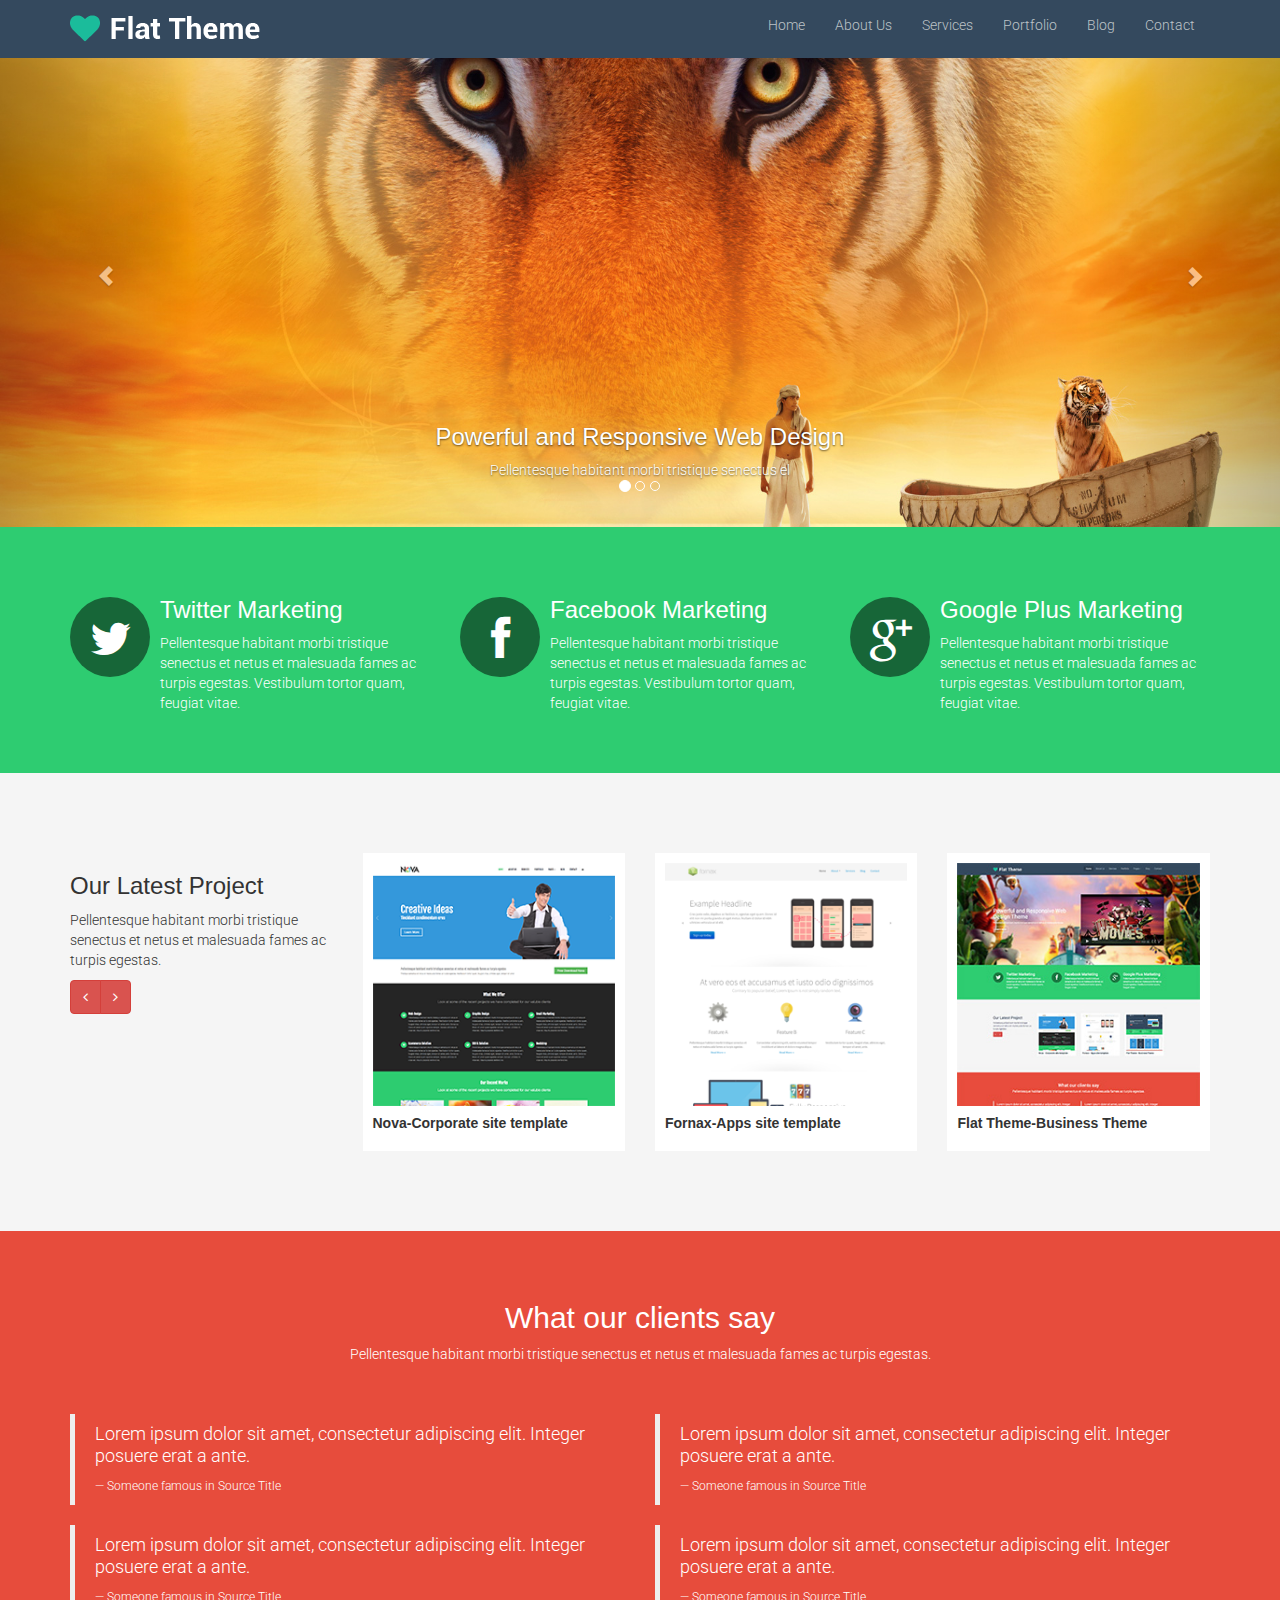
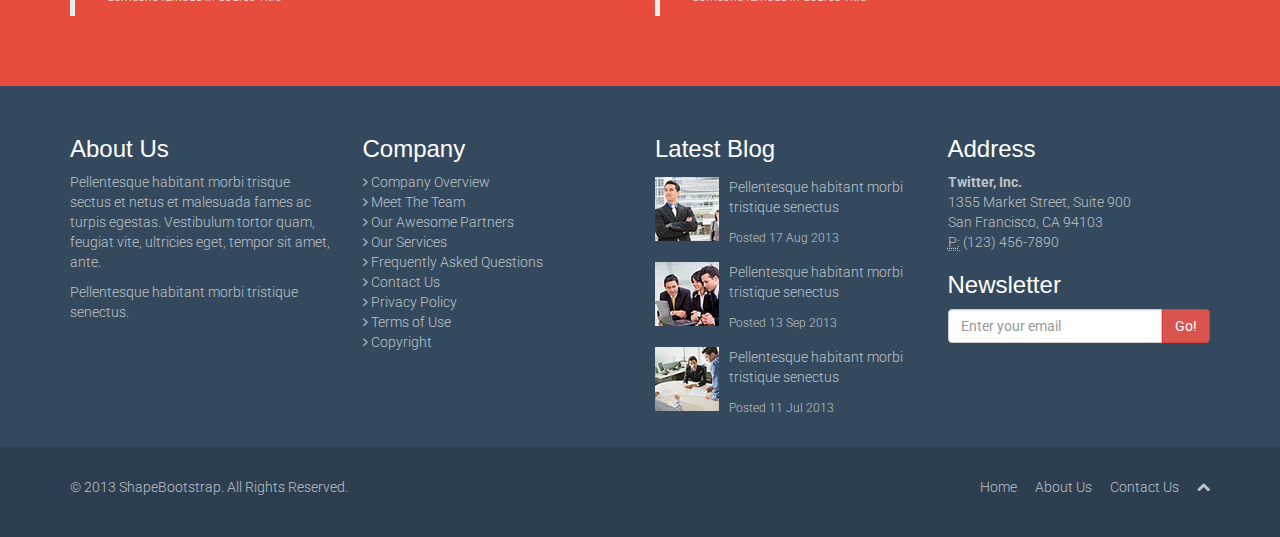
<file: index.html>
<!DOCTYPE html>
<html lang="en">
<head>
    <meta charset="utf-8">
    <meta name="viewport" content="width=device-width, initial-scale=1.0">
    <meta name="description" content="">
    <meta name="author" content="">

    <title>About Us | Flat Theme</title>

    <link rel="shortcut icon" href="images/ico/favicon.ico">
    <link rel="apple-touch-icon-precomposed" sizes="144x144" href="images/ico/apple-touch-icon-144-precomposed.png">
    <link rel="apple-touch-icon-precomposed" sizes="114x114" href="images/ico/apple-touch-icon-114-precomposed.png">
    <link rel="apple-touch-icon-precomposed" sizes="72x72" href="images/ico/apple-touch-icon-72-precomposed.png">
    <link rel="apple-touch-icon-precomposed" href="images/ico/apple-touch-icon-57-precomposed.png">

    <link href="css/bootstrap.min.css" rel="stylesheet">
    <link href="css/animate.css" rel="stylesheet">
    <link rel="stylesheet" href="css/font-awesome.css">
    <link href="css/queries.css" rel="stylesheet">
    <link href="css/main.css" rel="stylesheet">
    <!--[if lt IE 9]>
    <script src="js/html5shiv.js"></script>
    <script src="js/respond.min.js"></script>
    <![endif]-->       
    
</head>
<body>
    <nav class="navbar navbar-fixed-top">
        <div class="container">
            <div class="navbar-header">
                <button type="button" class="navbar-toggle collapsed" data-toggle="collapse" data-target="#bs-example-navbar-collapse-1"aria-expanded="false">
                    <span class="sr-only">Toggle navigation</span>
                    <span class="icon-bar"></span>
                    <span class="icon-bar"></span>
                    <span class="icon-bar"></span>
                </button>
                <a class="navbar-brand" href="index.html"><img src="images/logo.png" alt="Logo_Flat"></a>
            </div>
            <div class="collapse navbar-collapse" id="bs-example-navbar-collapse-1">
                <ul class="nav navbar-nav navbar-right">
                    <li class="active"><a href="index.html">Home<span class="sr-only">(current)</span></a></li>
                    <li><a href="about-us.html">About Us</a></li>
                    <li><a href="services.html">Services</a></li>
                    <li><a href="portfolio.html">Portfolio</a></li>
                    <li><a href="blog.html">Blog</a></li>
                    <li><a href="contact-us.html">Contact</a></li>
                </ul>
            </div>
        </div>
    </nav>
    <section id="img-slider">
        <div id="carousel-example-generic" class="carousel slide" data-ride="carousel">
          <!-- Indicators -->
          <ol class="carousel-indicators">
            <li data-target="#carousel-example-generic" data-slide-to="0" class="active"></li>
            <li data-target="#carousel-example-generic" data-slide-to="1"></li>
            <li data-target="#carousel-example-generic" data-slide-to="2"></li>
          </ol>
          <div class="carousel-inner" role="listbox">
            <div class="item active">
              <img src="images/slider/bg1.jpg">
              <div class="carousel-caption">
                <h3>Powerful and Responsive Web Design</h3>
                <p>Pellentesque habitant morbi tristique senectus el </p>
              </div>
            </div>
            <div class="item">
              <img src="images/slider/bg2.jpg">
              <div class="carousel-caption">
                <h3>Powerful and Responsive Web Design</h3>
                <p>Pellentesque habitant morbi tristique senectus el </p>
              </div>
            </div>
            <div class="item active">
              <img src="images/slider/bg3.jpg">
              <div class="carousel-caption">
                <h3>Powerful and Responsive Web Design</h3>
                <p>Pellentesque habitant morbi tristique senectus el </p>
              </div>
            </div>
          </div>
          <a class="left carousel-control" href="#carousel-example-generic" role="button" data-slide="prev">
            <span class="glyphicon glyphicon-chevron-left" aria-hidden="true"></span>
            <span class="sr-only">Previous</span>
          </a>
          <a class="right carousel-control" href="#carousel-example-generic" role="button" data-slide="next">
            <span class="glyphicon glyphicon-chevron-right" aria-hidden="true"></span>
            <span class="sr-only">Next</span>
          </a>
        </div>
    </section>
    <section class="redes_sociales">
        <div class="container">
            <div class="row">
                <div class="col-md-4">
                    <div class="media">
                        <div class="media-left media-middle">
                            <a class="media-object pull-left" href="#"><i class="fa fa-twitter fa-2x icon-redes"></i></a>
                        </div>
                        <div class="media-body">
                            <h3>Twitter Marketing</h3>
                            <p>Pellentesque habitant morbi tristique senectus et netus et malesuada fames ac turpis egestas. Vestibulum tortor quam, feugiat vitae.</p>
                        </div>
                    </div>
                </div>
                <div class="col-md-4">
                    <div class="media">
                        <div class="media-left media-middle">
                            <a class="media-object pull-left" href="#"><i class="fa fa-facebook fa-2x icon-redes"></i></a>
                        </div>
                        <div class="media-body">
                            <h3>Facebook Marketing</h3>
                            <p>Pellentesque habitant morbi tristique senectus et netus et malesuada fames ac turpis egestas. Vestibulum tortor quam, feugiat vitae.</p>
                        </div>
                    </div>
                </div>
                <div class="col-md-4">
                    <div class="media">
                        <div class="media-left media-middle">
                            <a class="media-object pull-left" href="#"><i class="fa fa-google-plus fa-2x icon-redes"></i></a>
                        </div>
                        <div class="media-body">
                            <h3>Google Plus Marketing</h3>
                            <p>Pellentesque habitant morbi tristique senectus et netus et malesuada fames ac turpis egestas. Vestibulum tortor quam, feugiat vitae.</p>
                        </div>
                    </div>
                </div>
            </div>
        </div>
    </section>
    <section class="latest-project">
        <div class="container">
            <div class="row">
                <div class="col-md-3">
                    <h3>Our Latest Project</h3>
                    <p>Pellentesque habitant morbi tristique senectus et netus et malesuada fames ac turpis egestas.</p>
                    <div class="btn-group">
                        <a class="btn btn-danger" href="#"><i class="fa fa-angle-left"></i></a>
                        <a class="btn btn-danger" href="#"><i class="fa fa-angle-right"></i></a>
                    </div>
                </div>
                <div class="col-md-9">
                    <div class="row">
                        <div class="col-xs-4">
                            <div class="bg_white_image">
                                <img class"img-responsive" src="images/portfolio/recent/item1.png">
                                <h5>Nova-Corporate site template</h5>
                            </div>
                        </div>
                        <div class="col-xs-4">
                            <div class="bg_white_image">
                                <img class"img-responsive" src="images/portfolio/recent/item3.png">
                                <h5>Fornax-Apps site template</h5>
                            </div>
                        </div>
                        <div class="col-xs-4">
                            <div class="bg_white_image">
                                <img class"img-responsive" src="images/portfolio/recent/item2.png">
                                <h5>Flat Theme-Business Theme</h5>
                            </div>
                        </div>
                    </div>
                </div>
            </div>
        </div>
    </section>
    <section class="blockquotes">
        <div class="container">
            <div class="row mg-b">
                <div class="col-md-12">
                    <div class="text-center">
                        <h2>What our clients say</h2>
                        <p>Pellentesque habitant morbi tristique senectus et netus et malesuada fames ac turpis egestas.</p>
                    </div>
                </div>
            </div>
            <div class="row">
                <div class="col-md-6">
                    <blockquote>
                        <p>Lorem ipsum dolor sit amet, consectetur adipiscing elit. Integer posuere erat a ante.</p>
                        <small>Someone famous in Source Title</small>
                    </blockquote>
                    <blockquote>
                        <p>Lorem ipsum dolor sit amet, consectetur adipiscing elit. Integer posuere erat a ante.</p>
                        <small>Someone famous in Source Title</small>
                    </blockquote>
                </div>
                <div class="col-md-6">
                    <blockquote>
                        <p>Lorem ipsum dolor sit amet, consectetur adipiscing elit. Integer posuere erat a ante.</p>
                        <small>Someone famous in Source Title</small>
                    </blockquote>
                    <blockquote>
                        <p>Lorem ipsum dolor sit amet, consectetur adipiscing elit. Integer posuere erat a ante.</p>
                        <small>Someone famous in Source Title</small>
                    </blockquote>
                </div>
            </div>
        </div>
    </section>
    <footer>
        <section class="footer-superior">
            <div class="container">
                <div class="row">
                    <div class="col-md-3">
                        <h3>About Us</h3>
                        <p>Pellentesque habitant morbi trisque sectus et netus et malesuada fames ac turpis egestas. Vestibulum tortor quam, feugiat vite, ultricies eget, tempor sit amet, ante.</p>
                        <p>Pellentesque habitant morbi tristique senectus.</p>
                    </div>
                    <div class="col-md-3">
                        <h3>Company</h3>
                        <ul class="style-none">
                            <li><i class="fa fa-angle-right"></i> Company Overview</li>
                            <li><i class="fa fa-angle-right"></i> Meet The Team</li>
                            <li><i class="fa fa-angle-right"></i> Our Awesome Partners</li>
                            <li><i class="fa fa-angle-right"></i> Our Services</li>
                            <li><i class="fa fa-angle-right"></i> Frequently Asked Questions</li>
                            <li><i class="fa fa-angle-right"></i> Contact Us</li>
                            <li><i class="fa fa-angle-right"></i> Privacy Policy</li>
                            <li><i class="fa fa-angle-right"></i> Terms of Use</li>
                            <li><i class="fa fa-angle-right"></i> Copyright</li>
                        </ul>
                    </div>
                    <div class="col-md-3">
                        <h3>Latest Blog</h3>
                        <div class="media">
                            <div class="media-left media-middle">
                                <a href="#">
                                    <img class="media-object pull-left" src="images/blog/thumb1.jpg">
                                </a>
                            </div>
                            <div class="media-body">
                                <p>Pellentesque habitant morbi tristique senectus</p>
                                <small>Posted 17 Aug 2013</small>
                            </div>
                        </div>
                        <div class="media">
                            <div class="media-left media-middle">
                                <a href="#">
                                    <img class="media-object pull-left" src="images/blog/thumb2.jpg">
                                </a>
                            </div>
                            <div class="media-body">
                                <p>Pellentesque habitant morbi tristique senectus</p>
                                <small>
                                    Posted 13 Sep 2013
                                </small>
                            </div>
                        </div>
                        <div class="media">
                            <div class="media-left media-middle">
                                <a href="#">
                                    <img class="media-object pull-left" src="images/blog/thumb3.jpg" alt="...">
                                </a>
                            </div>
                            <div class="media-body">
                                <p>Pellentesque habitant morbi tristique senectus</p>
                                <small>
                                    Posted 11 Jul 2013
                                </small>
                            </div>
                        </div>
                    </div>
                    <div class="col-md-3">
                        <h3>Address</h3>
                        <address>
                            <strong>Twitter, Inc.</strong><br>1355 Market Street, Suite 900<br>San Francisco, CA 94103<br>
                                <abbr title="Phone">P:</abbr> (123) 456-7890
                            </address>
                        <h3>Newsletter</h3>
                        <div class="input-group">
                            <input type="text" class="form-control" autocomplete="off" placeholder="Enter your email">
                            <span class="input-group-btn">
                                <button class="btn btn-danger" type="button">Go!</button>
                            </span>
                        </div>
                    </div>
                </div>
            </div>
        </section>
        <section class="footer-inferior">
            <div class="container">
                <div class="row">
                    <div class="col-md-6">
                        <p>© 2013 ShapeBootstrap. All Rights Reserved.</p>
                    </div>
                    <div class="col-md-6">
                        <ul class="pull-right">
                            <li><a href="index.html">Home</a></li>
                            <li><a href="about-us.html">About Us</a></li>
                            <li><a href="contact-us.html">Contact Us</a></li>
                            <li><a id="#img-slider" href="#"><i class="fa fa-chevron-up"></i></a></li> 
                        </ul>
                    </div>
                </div>
            </div>
        </section>
    </footer>

<!--**********************SCRIPT*********************************************-->

    <script src="js/jquery.js"></script>
    <script src="js/bootstrap.min.js"></script>
    <script src="js/main.js"></script>
</body>
</html>
</file>
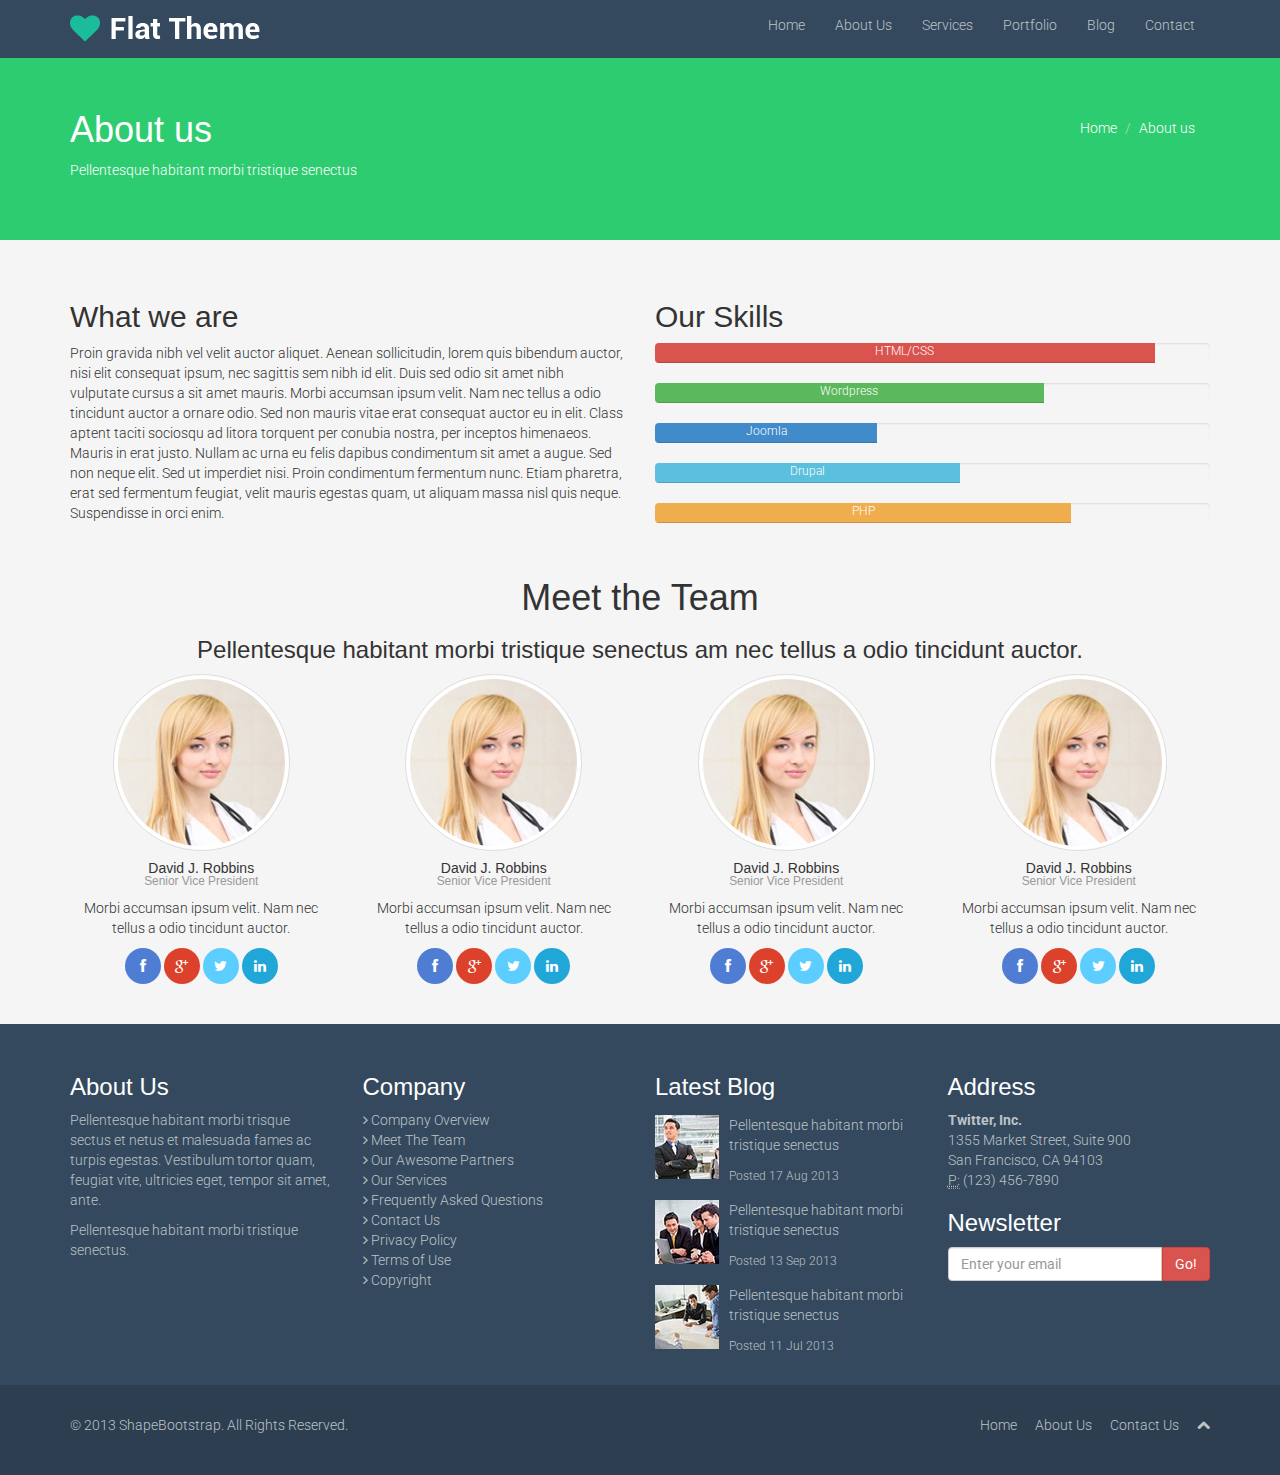
<file: about-us.html>
<!DOCTYPE html>
<html lang="en">
<head>
    <meta charset="utf-8">
    <meta name="viewport" content="width=device-width, initial-scale=1.0">
    <meta name="description" content="">
    <meta name="author" content="">

    <title>About Us | Flat Theme</title>

    <link rel="shortcut icon" href="images/ico/favicon.ico">
    <link rel="apple-touch-icon-precomposed" sizes="144x144" href="images/ico/apple-touch-icon-144-precomposed.png">
    <link rel="apple-touch-icon-precomposed" sizes="114x114" href="images/ico/apple-touch-icon-114-precomposed.png">
    <link rel="apple-touch-icon-precomposed" sizes="72x72" href="images/ico/apple-touch-icon-72-precomposed.png">
    <link rel="apple-touch-icon-precomposed" href="images/ico/apple-touch-icon-57-precomposed.png">

    <link href="css/bootstrap.min.css" rel="stylesheet">
    <link rel="stylesheet" href="css/font-awesome.css">
    <link href="css/animate.css" rel="stylesheet">
    <link href="css/queries.css" rel="stylesheet">
    <link href="css/main.css" rel="stylesheet">
    <!--[if lt IE 9]>
    <script src="js/html5shiv.js"></script>
    <script src="js/respond.min.js"></script>
    <![endif]-->       
    
</head>
<body>
    <nav class="navbar navbar-fixed-top">
        <div class="container">
            <div class="navbar-header">
                <button type="button" class="navbar-toggle collapsed" data-toggle="collapse" data-target="#bs-example-navbar-collapse-1"aria-expanded="false">
                    <span class="sr-only">Toggle navigation</span>
                    <span class="icon-bar"></span>
                    <span class="icon-bar"></span>
                    <span class="icon-bar"></span>
                </button>
                <a class="navbar-brand" href="index.html"><img src="images/logo.png" alt="Logo_Flat"></a>
            </div>
            <div class="collapse navbar-collapse" id="bs-example-navbar-collapse-1">
                <ul class="nav navbar-nav navbar-right">
                    <li class="active"><a href="index.html">Home<span class="sr-only">(current)</span></a></li>
                    <li><a href="about-us.html">About Us</a></li>
                    <li><a href="services.html">Services</a></li>
                    <li><a href="portfolio.html">Portfolio</a></li>
                    <li><a href="blog.html">Blog</a></li>
                    <li><a href="contact-us.html">Contact</a></li>
                </ul>
            </div>
        </div>
    </nav>
    <section id="about-us">
        <div class="container">
            <div class="row">
                <div class="col-md-6">
                    <h1>About us</h1>
                    <p>Pellentesque habitant morbi tristique senectus</p>
                </div>
                <div class="col-md-6">
                    <ol class="breadcrumb pull-right">
                        <li><a href="#">Home</a></li>
                        <li><a href="#">About us</a></li>
                    </ol>
                </div>
            </div>
        </div>
    </section>
    <section class="skills">
        <div class="container">
            <div class="row">
                <div class="col-md-6">
                    <h2>What we are</h2>
                    <p>Proin gravida nibh vel velit auctor aliquet. Aenean sollicitudin, lorem quis bibendum auctor, nisi elit consequat ipsum, nec sagittis sem nibh id elit. Duis sed odio sit amet nibh vulputate cursus a sit amet mauris. Morbi accumsan ipsum velit. Nam nec tellus a odio tincidunt auctor a ornare odio. Sed non mauris vitae erat consequat auctor eu in elit. Class aptent taciti sociosqu ad litora torquent per conubia nostra, per inceptos himenaeos. Mauris in erat justo. Nullam ac urna eu felis dapibus condimentum sit amet a augue. Sed non neque elit. Sed ut imperdiet nisi. Proin condimentum fermentum nunc. Etiam pharetra, erat sed fermentum feugiat, velit mauris egestas quam, ut aliquam massa nisl quis neque. Suspendisse in orci enim.</p>
                </div>
                <div class="col-md-6">
                    <h2>Our Skills</h2>
                    <div>
                        <div class="progress">
                            <div class="progress-bar progress-bar-danger" role="progressbar" aria-valuenow="90" aria-valuemin="0" aria-valuemax="100" style="width: 90%;">
                            <span>HTML/CSS</span>
                            </div>
                        </div>
                        <div class="progress">
                            <div class="progress-bar progress-bar-success" role="progressbar" aria-valuenow="70" aria-valuemin="0" aria-valuemax="100" style="width: 70%;">
                            <span>Wordpress</span>
                            </div>
                        </div>
                        <div class="progress">
                            <div class="progress-bar" role="progressbar" aria-valuenow="40" aria-valuemin="0" aria-valuemax="100" style="width: 40%;">
                            <span>Joomla</span>
                            </div>
                        </div>
                        <div class="progress">
                            <div class="progress-bar progress-bar-info" role="progressbar" aria-valuenow="55" aria-valuemin="0" aria-valuemax="100" style="width: 55%;">
                            <span>Drupal</span>
                            </div>
                        </div>
                        <div class="progress">
                            <div class="progress-bar progress-bar-warning" role="progressbar" aria-valuenow="75" aria-valuemin="0" aria-valuemax="100" style="width: 75%;">
                            <span>PHP</span>
                            </div>
                        </div>
                    </div>
                </div>
            </div>
            <div class="row">
                <h1 class="text-center mtb-h1">Meet the Team</h1>
                <h3 class="text-center ">Pellentesque habitant morbi tristique senectus am nec tellus a odio tincidunt auctor.</h3>
                <div class="col-md-3 col-xs-6 text-center">
                    <img class="img-responsive img-thumbnail img-circle" src="images/team-member.jpg">
                    <h5>David J. Robbins<small class="dis-blo">Senior Vice President</small></h5>
                    <p>Morbi accumsan ipsum velit. Nam nec tellus a odio tincidunt auctor.</p>
                    <a class="icono-redes icono-facebook" href="#"><i class="fa fa-facebook"></i></a>
                    <a class="icono-redes icono-google-plus" href="#"><i class="fa fa-google-plus"></i></a> 
                    <a class="icono-redes icono-twitter" href="#"><i class="fa fa-twitter"></i></a> 
                    <a class="icono-redes icono-linkedin" href="#"><i class="fa fa-linkedin"></i></a>
                </div>
                <div class="col-md-3 col-xs-6 text-center">
                    <img class="img-responsive img-thumbnail img-circle" src="images/team-member.jpg">
                    <h5>David J. Robbins<small class="dis-blo">Senior Vice President</small></h5>
                    <p>Morbi accumsan ipsum velit. Nam nec tellus a odio tincidunt auctor.</p>
                    <a class="icono-redes icono-facebook" href="#"><i class="fa fa-facebook"></i></a>
                    <a class="icono-redes icono-google-plus" href="#"><i class="fa fa-google-plus"></i></a> 
                    <a class="icono-redes icono-twitter" href="#"><i class="fa fa-twitter"></i></a> 
                    <a class="icono-redes icono-linkedin" href="#"><i class="fa fa-linkedin"></i></a>
                </div>
                <div class="col-md-3 col-xs-6 text-center">
                    <img class="img-responsive img-thumbnail img-circle" src="images/team-member.jpg">
                    <h5>David J. Robbins<small class="dis-blo">Senior Vice President</small></h5>
                    <p>Morbi accumsan ipsum velit. Nam nec tellus a odio tincidunt auctor.</p>
                    <a class="icono-redes icono-facebook" href="#"><i class="fa fa-facebook"></i></a>
                    <a class="icono-redes icono-google-plus" href="#"><i class="fa fa-google-plus"></i></a> 
                    <a class="icono-redes icono-twitter" href="#"><i class="fa fa-twitter"></i></a> 
                    <a class="icono-redes icono-linkedin" href="#"><i class="fa fa-linkedin"></i></a>
                </div>
                <div class="col-md-3 col-xs-6 text-center">
                    <img class="img-responsive img-thumbnail img-circle" src="images/team-member.jpg">
                    <h5>David J. Robbins<small class="dis-blo">Senior Vice President</small></h5>
                    <p>Morbi accumsan ipsum velit. Nam nec tellus a odio tincidunt auctor.</p>
                    <a class="icono-redes icono-facebook" href="#"><i class="fa fa-facebook"></i></a>
                    <a class="icono-redes icono-google-plus" href="#"><i class="fa fa-google-plus"></i></a> 
                    <a class="icono-redes icono-twitter" href="#"><i class="fa fa-twitter"></i></a> 
                    <a class="icono-redes icono-linkedin" href="#"><i class="fa fa-linkedin"></i></a>
                </div>
            </div>
        </div>
    </section>
    <footer>
        <section class="footer-superior">
            <div class="container">
                <div class="row">
                    <div class="col-md-3">
                        <h3>About Us</h3>
                        <p>Pellentesque habitant morbi trisque sectus et netus et malesuada fames ac turpis egestas. Vestibulum tortor quam, feugiat vite, ultricies eget, tempor sit amet, ante.</p>
                        <p>Pellentesque habitant morbi tristique senectus.</p>
                    </div>
                    <div class="col-md-3">
                        <h3>Company</h3>
                        <ul class="style-none">
                            <li><i class="fa fa-angle-right"></i> Company Overview</li>
                            <li><i class="fa fa-angle-right"></i> Meet The Team</li>
                            <li><i class="fa fa-angle-right"></i> Our Awesome Partners</li>
                            <li><i class="fa fa-angle-right"></i> Our Services</li>
                            <li><i class="fa fa-angle-right"></i> Frequently Asked Questions</li>
                            <li><i class="fa fa-angle-right"></i> Contact Us</li>
                            <li><i class="fa fa-angle-right"></i> Privacy Policy</li>
                            <li><i class="fa fa-angle-right"></i> Terms of Use</li>
                            <li><i class="fa fa-angle-right"></i> Copyright</li>
                        </ul>
                    </div>
                    <div class="col-md-3">
                        <h3>Latest Blog</h3>
                        <div class="media">
                            <div class="media-left media-middle">
                                <a href="#">
                                    <img class="media-object pull-left" src="images/blog/thumb1.jpg">
                                </a>
                            </div>
                            <div class="media-body">
                                <p>Pellentesque habitant morbi tristique senectus</p>
                                <small>Posted 17 Aug 2013</small>
                            </div>
                        </div>
                        <div class="media">
                            <div class="media-left media-middle">
                                <a href="#">
                                    <img class="media-object pull-left" src="images/blog/thumb2.jpg">
                                </a>
                            </div>
                            <div class="media-body">
                                <p>Pellentesque habitant morbi tristique senectus</p>
                                <small>
                                    Posted 13 Sep 2013
                                </small>
                            </div>
                        </div>
                        <div class="media">
                            <div class="media-left media-middle">
                                <a href="#">
                                    <img class="media-object pull-left" src="images/blog/thumb3.jpg" alt="...">
                                </a>
                            </div>
                            <div class="media-body">
                                <p>Pellentesque habitant morbi tristique senectus</p>
                                <small>
                                    Posted 11 Jul 2013
                                </small>
                            </div>
                        </div>
                    </div>
                    <div class="col-md-3">
                        <h3>Address</h3>
                        <address>
                            <strong>Twitter, Inc.</strong><br>1355 Market Street, Suite 900<br>San Francisco, CA 94103<br>
                                <abbr title="Phone">P:</abbr> (123) 456-7890
                            </address>
                        <h3>Newsletter</h3>
                        <div class="input-group">
                            <input type="text" class="form-control" autocomplete="off" placeholder="Enter your email">
                            <span class="input-group-btn">
                                <button class="btn btn-danger" type="button">Go!</button>
                            </span>
                        </div>
                    </div>
                </div>
            </div>
        </section>
        <section class="footer-inferior">
            <div class="container">
                <div class="row">
                    <div class="col-md-6">
                        <p>© 2013 ShapeBootstrap. All Rights Reserved.</p>
                    </div>
                    <div class="col-md-6">
                        <ul class="pull-right">
                            <li><a href="index.html">Home</a></li>
                            <li><a href="about-us.html">About Us</a></li>
                            <li><a href="contact-us.html">Contact Us</a></li>
                            <li><a id="#about-us" href="#"><i class="fa fa-chevron-up"></i></a></li>  
                        </ul>
                    </div>
                </div>
            </div>
        </section>
    </footer>

<!--**********************SCRIPT*********************************************-->

    <script src="js/jquery.js"></script>
    <script src="js/bootstrap.min.js"></script>
    <script src="js/main.js"></script>
</body>
</html>
</file>
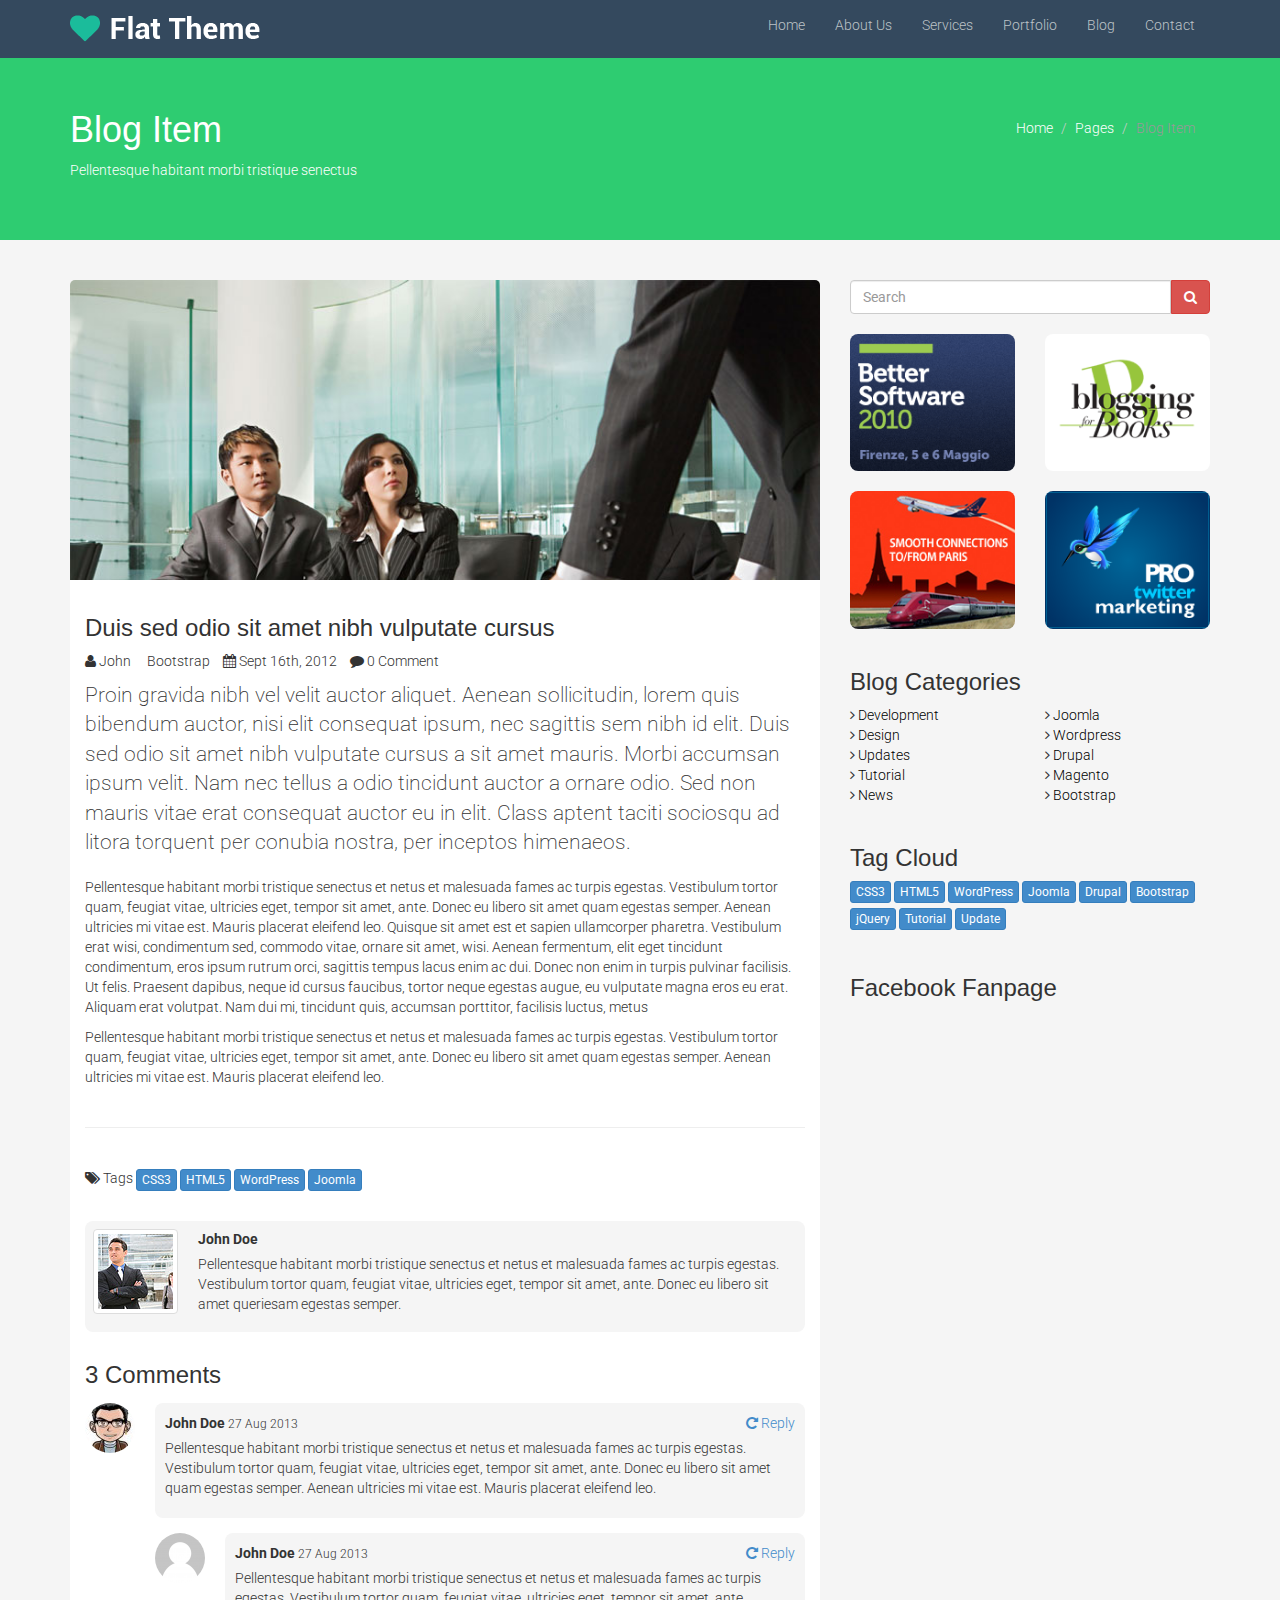
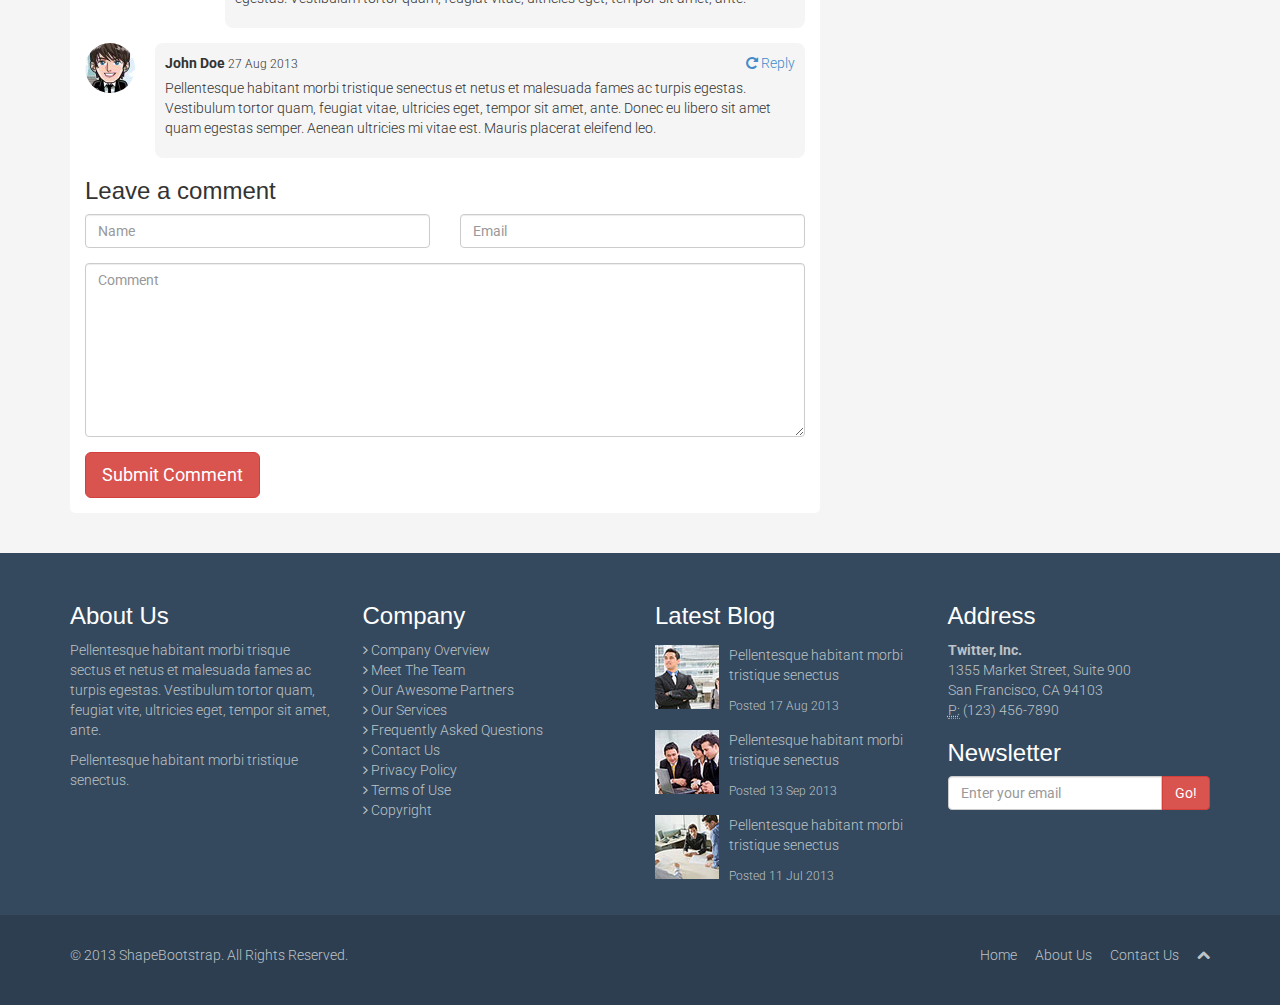
<file: blog-item.html>
<!DOCTYPE html>
<html lang="en">
    <head>
        <meta charset="utf-8">
        <meta name="viewport" content="width=device-width, initial-scale=1.0">
        <meta name="description" content="">
        <meta name="author" content="">
        <title>About Us | Flat Theme</title>
        <link rel="shortcut icon" href="images/ico/favicon.ico">
        <link rel="apple-touch-icon-precomposed" sizes="144x144" href="images/ico/apple-touch-icon-144-precomposed.png">
        <link rel="apple-touch-icon-precomposed" sizes="114x114" href="images/ico/apple-touch-icon-114-precomposed.png">
        <link rel="apple-touch-icon-precomposed" sizes="72x72" href="images/ico/apple-touch-icon-72-precomposed.png">
        <link rel="apple-touch-icon-precomposed" href="images/ico/apple-touch-icon-57-precomposed.png">
        <link href="css/bootstrap.min.css" rel="stylesheet">
        <link rel="stylesheet" href="css/font-awesome.css">
        <link href="css/animate.css" rel="stylesheet">
        <link href="css/queries.css" rel="stylesheet">
        <link href="css/main.css" rel="stylesheet">
        <!--[if lt IE 9]>
        <script src="js/html5shiv.js"></script>
        <script src="js/respond.min.js"></script>
        <![endif]-->
        
    </head>
    <body>
        <nav class="navbar navbar-fixed-top">
            <div class="container">
                <div class="navbar-header">
                    <button type="button" class="navbar-toggle collapsed" data-toggle="collapse" data-target="#bs-example-navbar-collapse-1"aria-expanded="false">
                    <span class="sr-only">Toggle navigation</span>
                    <span class="icon-bar"></span>
                    <span class="icon-bar"></span>
                    <span class="icon-bar"></span>
                    </button>
                    <a class="navbar-brand" href="index.html"><img src="images/logo.png" alt="Logo_Flat"></a>
                </div>
                <div class="collapse navbar-collapse" id="bs-example-navbar-collapse-1">
                    <ul class="nav navbar-nav navbar-right">
                        <li class="active"><a href="index.html">Home<span class="sr-only">(current)</span></a></li>
                        <li><a href="about-us.html">About Us</a></li>
                        <li><a href="services.html">Services</a></li>
                        <li><a href="portfolio.html">Portfolio</a></li>
                        <li><a href="blog.html">Blog</a></li>
                        <li><a href="contact-us.html">Contact</a></li>
                    </ul>
                </div>
            </div>
        </nav>
        <section id="blog-item">
            <div class="container">
                <div class="row">
                    <div class="col-md-6">
                        <h1>Blog Item</h1>
                        <p>Pellentesque habitant morbi tristique senectus</p>
                    </div>
                    <div class="col-md-6">
                        <ol class="breadcrumb pull-right">
                            <li><a href="#">Home</a></li>
                            <li><a href="#">Pages</a></li>
                            <li class="active">Blog Item</li>
                        </ol>
                    </div>
                </div>
            </div>
        </section>
        <section class="blog-item-left">
            <div class="container">
                <div class="row">
                    <div class="col-md-8">
                        <div class="blog-3">
                            <img class="img-responsive img-blog" src="images/blog/blog2.jpg" width="100%">
                            <div class="blog-content">
                                <h3>Duis sed odio sit amet nibh vulputate cursus</h3>
                                <div class="icon-blog">
                                    <span><i class="fa fa-user"></i> John</span>
                                    <span><i class="fa fa-folder-close"></i> Bootstrap</span>
                                    <span><i class="fa fa-calendar"></i> Sept 16th, 2012</span>
                                    <span><i class="fa fa-comment"></i> 0 Comment</span>
                                </div>
                                <p class="lead">Proin gravida nibh vel velit auctor aliquet. Aenean sollicitudin, lorem quis bibendum auctor, nisi elit consequat ipsum, nec sagittis sem nibh id elit. Duis sed odio sit amet nibh vulputate cursus a sit amet mauris. Morbi accumsan ipsum velit. Nam nec tellus a odio tincidunt auctor a ornare odio. Sed non mauris vitae erat consequat auctor eu in elit. Class aptent taciti sociosqu ad litora torquent per conubia nostra, per inceptos himenaeos.</p>
                                <p>Pellentesque habitant morbi tristique senectus et netus et malesuada fames ac turpis egestas. Vestibulum tortor quam, feugiat vitae, ultricies eget, tempor sit amet, ante. Donec eu libero sit amet quam egestas semper. Aenean ultricies mi vitae est. Mauris placerat eleifend leo. Quisque sit amet est et sapien ullamcorper pharetra. Vestibulum erat wisi, condimentum sed, commodo vitae, ornare sit amet, wisi. Aenean fermentum, elit eget tincidunt condimentum, eros ipsum rutrum orci, sagittis tempus lacus enim ac dui. Donec non enim in turpis pulvinar facilisis. Ut felis. Praesent dapibus, neque id cursus faucibus, tortor neque egestas augue, eu vulputate magna eros eu erat. Aliquam erat volutpat. Nam dui mi, tincidunt quis, accumsan porttitor, facilisis luctus, metus</p>
                                <p>Pellentesque habitant morbi tristique senectus et netus et malesuada fames ac turpis egestas. Vestibulum tortor quam, feugiat vitae, ultricies eget, tempor sit amet, ante. Donec eu libero sit amet quam egestas semper. Aenean ultricies mi vitae est. Mauris placerat eleifend leo.</p>
                                <hr class="hr-blog">
                                <div class="btns">
                                    <i class="fa fa-tags"></i> Tags
                                    <a class="btn btn-xs btn-primary" href="#">CSS3</a>
                                    <a class="btn btn-xs btn-primary" href="#">HTML5</a>
                                    <a class="btn btn-xs btn-primary" href="#">WordPress</a>
                                    <a class="btn btn-xs btn-primary" href="#">Joomla</a>
                                </div>
                                <div class="comment-john">
                                    <div class="media">
                                        <div class="pull-left">
                                            <img class="img-thumbnail" src="images/blog/avatar.jpg">
                                        </div>
                                        <div class="media-body">
                                            <div class="media-heading">
                                                <strong>John Doe</strong>
                                            </div>
                                            <p>Pellentesque habitant morbi tristique senectus et netus et malesuada fames ac turpis egestas. Vestibulum tortor quam, feugiat vitae, ultricies eget, tempor sit amet, ante. Donec eu libero sit amet queriesam egestas semper.</p>
                                        </div>
                                    </div>
                                </div>
                                <h3>3 Comments</h3>
                                <div class="media">
                                    <div class="pull-left">
                                        <img class="img-circle" src="images/blog/avatar1.png" alt="">
                                    </div>
                                    <div class="media-body">
                                        <div class="bg-gris">
                                            <div class="media-heading">
                                                <strong>John Doe </strong><small> 27 Aug 2013</small>
                                                <a class="pull-right" href="#"><i class="fa fa-repeat"></i> Reply</a>
                                            </div>
                                            <p>Pellentesque habitant morbi tristique senectus et netus et malesuada fames ac turpis egestas. Vestibulum tortor quam, feugiat vitae, ultricies eget, tempor sit amet, ante. Donec eu libero sit amet quam egestas semper. Aenean ultricies mi vitae est. Mauris placerat eleifend leo.</p>
                                        </div>
                                        <div class="media">
                                            <div class="pull-left">
                                                <img class="avatar img-circle" src="images/blog/avatar3.png" alt="">
                                            </div>
                                            <div class="media-body">
                                                <div class="bg-gris">
                                                    <div class="media-heading">
                                                        <strong>John Doe </strong><small> 27 Aug 2013</small>
                                                        <a class="pull-right" href="#"><i class="fa fa-repeat"></i> Reply</a>
                                                    </div>
                                                    <p>Pellentesque habitant morbi tristique senectus et netus et malesuada fames ac turpis egestas. Vestibulum tortor quam, feugiat vitae, ultricies eget, tempor sit amet, ante.</p>
                                                </div>
                                            </div>
                                        </div>
                                    </div>
                                </div>
                                <div class="media">
                                    <div class="pull-left">
                                        <img class="avatar img-circle" src="images/blog/avatar2.png" alt="">
                                    </div>
                                    <div class="media-body">
                                        <div class="bg-gris">
                                            <div class="media-heading">
                                                <strong>John Doe </strong><small> 27 Aug 2013</small>
                                                <a class="pull-right" href="#"><i class="fa fa-repeat"></i> Reply</a>
                                            </div>
                                            <p>Pellentesque habitant morbi tristique senectus et netus et malesuada fames ac turpis egestas. Vestibulum tortor quam, feugiat vitae, ultricies eget, tempor sit amet, ante. Donec eu libero sit amet quam egestas semper. Aenean ultricies mi vitae est. Mauris placerat eleifend leo.</p>
                                        </div>
                                    </div>
                                </div>
                                <h3>Leave a comment</h3>
                                <form class="form-horizontal" role="form">
                                    <div class="form-group">
                                        <div class="col-md-6">
                                            <input type="text" class="form-control" placeholder="Name">
                                        </div>
                                        <div class="col-md-6">
                                            <input type="email" class="form-control" placeholder="Email">
                                        </div>
                                    </div>
                                    <div class="form-group">
                                        <div class="col-md-12">
                                            <textarea rows="8" class="form-control" placeholder="Comment"></textarea>
                                        </div>
                                    </div>
                                    <button type="submit" class="btn btn-danger btn-lg">Submit Comment</button>
                                </form>
                            </div>
                        </div>
                    </div>
                    <div class="col-md-4">
                        <form role="form">
                            <div class="input-group">
                                <input type="text" class="form-control" autocomplete="off" placeholder="Search">
                                <span class="input-group-btn">
                                    <button class="btn btn-danger" type="button"><i class="fa fa-search"></i></button>
                                </span>
                            </div>
                        </form>
                        <div class="row row-mt">
                            <div class="col-md-6 col-xs-6">
                                <img src="images/ads/ad1.png" width="100%">
                            </div>
                            <div class="col-md-6 col-xs-6">
                                <img src="images/ads/ad2.png" width="100%">
                            </div>
                        </div>
                        <div class="row row-mt">
                            <div class="col-md-6 col-xs-6">
                                <img src="images/ads/ad3.png" width="100%">
                            </div>
                            <div class="col-md-6 col-xs-6">
                                <img src="images/ads/ad4.png" width="100%">
                            </div>
                        </div>
                        <h3 class="mt-text">Blog Categories</h3>
                        <div class="row">
                            <div class="col-md-6">
                                <ul class="listas_blog">
                                    <li><i class="fa fa-angle-right"></i><a href="#"> Development</a></li>
                                    <li><i class="fa fa-angle-right"></i><a href="#"> Design</a></li>
                                    <li><i class="fa fa-angle-right"></i><a href="#"> Updates</a></li>
                                    <li><i class="fa fa-angle-right"></i><a href="#"> Tutorial</a></li>
                                    <li><i class="fa fa-angle-right"></i><a href="#"> News</a></li>
                                </ul>
                            </div>
                            <div class="col-md-6">
                                <ul class="listas_blog">
                                    <li><i class="fa fa-angle-right"></i><a href="#"> Joomla</a></li>
                                    <li><i class="fa fa-angle-right"></i><a href="#"> Wordpress</a></li>
                                    <li><i class="fa fa-angle-right"></i><a href="#"> Drupal</a></li>
                                    <li><i class="fa fa-angle-right"></i><a href="#"> Magento</a></li>
                                    <li><i class="fa fa-angle-right"></i><a href="#"> Bootstrap</a></li>
                                </ul>
                            </div>
                        </div>
                        <h3 class="mt-text">Tag Cloud</h3>
                        <ul class="cloud-tag">
                            <li><a class="btn btn-xs btn-primary" href="#">CSS3</a></li>
                            <li><a class="btn btn-xs btn-primary" href="#">HTML5</a></li>
                            <li><a class="btn btn-xs btn-primary" href="#">WordPress</a></li>
                            <li><a class="btn btn-xs btn-primary" href="#">Joomla</a></li>
                            <li><a class="btn btn-xs btn-primary" href="#">Drupal</a></li>
                            <li><a class="btn btn-xs btn-primary" href="#">Bootstrap</a></li>
                            <li><a class="btn btn-xs btn-primary" href="#">jQuery</a></li>
                            <li><a class="btn btn-xs btn-primary" href="#">Tutorial</a></li>
                            <li><a class="btn btn-xs btn-primary" href="#">Update</a></li>
                        </ul>
                        <h3 class="mt-text">Facebook Fanpage</h3>
                    </div>
                </div>
            </div>
        </section>
        <footer>
            <section class="footer-superior">
                <div class="container">
                    <div class="row">
                        <div class="col-md-3">
                            <h3>About Us</h3>
                            <p>Pellentesque habitant morbi trisque sectus et netus et malesuada fames ac turpis egestas. Vestibulum tortor quam, feugiat vite, ultricies eget, tempor sit amet, ante.</p>
                            <p>Pellentesque habitant morbi tristique senectus.</p>
                        </div>
                        <div class="col-md-3">
                            <h3>Company</h3>
                            <ul class="style-none">
                                <li><i class="fa fa-angle-right"></i> Company Overview</li>
                                <li><i class="fa fa-angle-right"></i> Meet The Team</li>
                                <li><i class="fa fa-angle-right"></i> Our Awesome Partners</li>
                                <li><i class="fa fa-angle-right"></i> Our Services</li>
                                <li><i class="fa fa-angle-right"></i> Frequently Asked Questions</li>
                                <li><i class="fa fa-angle-right"></i> Contact Us</li>
                                <li><i class="fa fa-angle-right"></i> Privacy Policy</li>
                                <li><i class="fa fa-angle-right"></i> Terms of Use</li>
                                <li><i class="fa fa-angle-right"></i> Copyright</li>
                            </ul>
                        </div>
                        <div class="col-md-3">
                            <h3>Latest Blog</h3>
                            <div class="media">
                                <div class="media-left media-middle">
                                    <a href="#">
                                        <img class="media-object pull-left" src="images/blog/thumb1.jpg">
                                    </a>
                                </div>
                                <div class="media-body">
                                    <p>Pellentesque habitant morbi tristique senectus</p>
                                    <small>Posted 17 Aug 2013</small>
                                </div>
                            </div>
                            <div class="media">
                                <div class="media-left media-middle">
                                    <a href="#">
                                        <img class="media-object pull-left" src="images/blog/thumb2.jpg">
                                    </a>
                                </div>
                                <div class="media-body">
                                    <p>Pellentesque habitant morbi tristique senectus</p>
                                    <small>
                                    Posted 13 Sep 2013
                                    </small>
                                </div>
                            </div>
                            <div class="media">
                                <div class="media-left media-middle">
                                    <a href="#">
                                        <img class="media-object pull-left" src="images/blog/thumb3.jpg" alt="...">
                                    </a>
                                </div>
                                <div class="media-body">
                                    <p>Pellentesque habitant morbi tristique senectus</p>
                                    <small>
                                    Posted 11 Jul 2013
                                    </small>
                                </div>
                            </div>
                        </div>
                        <div class="col-md-3">
                            <h3>Address</h3>
                            <address>
                                <strong>Twitter, Inc.</strong><br>1355 Market Street, Suite 900<br>San Francisco, CA 94103<br>
                            <abbr title="Phone">P:</abbr> (123) 456-7890
                        </address>
                        <h3>Newsletter</h3>
                        <div class="input-group">
                            <input type="text" class="form-control" autocomplete="off" placeholder="Enter your email">
                            <span class="input-group-btn">
                                <button class="btn btn-danger" type="button">Go!</button>
                            </span>
                        </div>
                    </div>
                </div>
            </div>
        </section>
        <section class="footer-inferior">
            <div class="container">
                <div class="row">
                    <div class="col-md-6">
                        <p>© 2013 ShapeBootstrap. All Rights Reserved.</p>
                    </div>
                    <div class="col-md-6">
                        <ul class="pull-right">
                            <li><a href="index.html">Home</a></li>
                            <li><a href="about-us.html">About Us</a></li>
                            <li><a href="contact-us.html">Contact Us</a></li>
                            <li><a id="#blog-item" href="#"><i class="fa fa-chevron-up"></i></a></li>
                        </ul>
                    </div>
                </div>
            </div>
        </section>
    </footer>
    <!--**********************SCRIPT*********************************************-->
    <script src="js/jquery.js"></script>
    <script src="js/bootstrap.min.js"></script>
    <script src="js/main.js"></script>
</body>
</html>
</file>
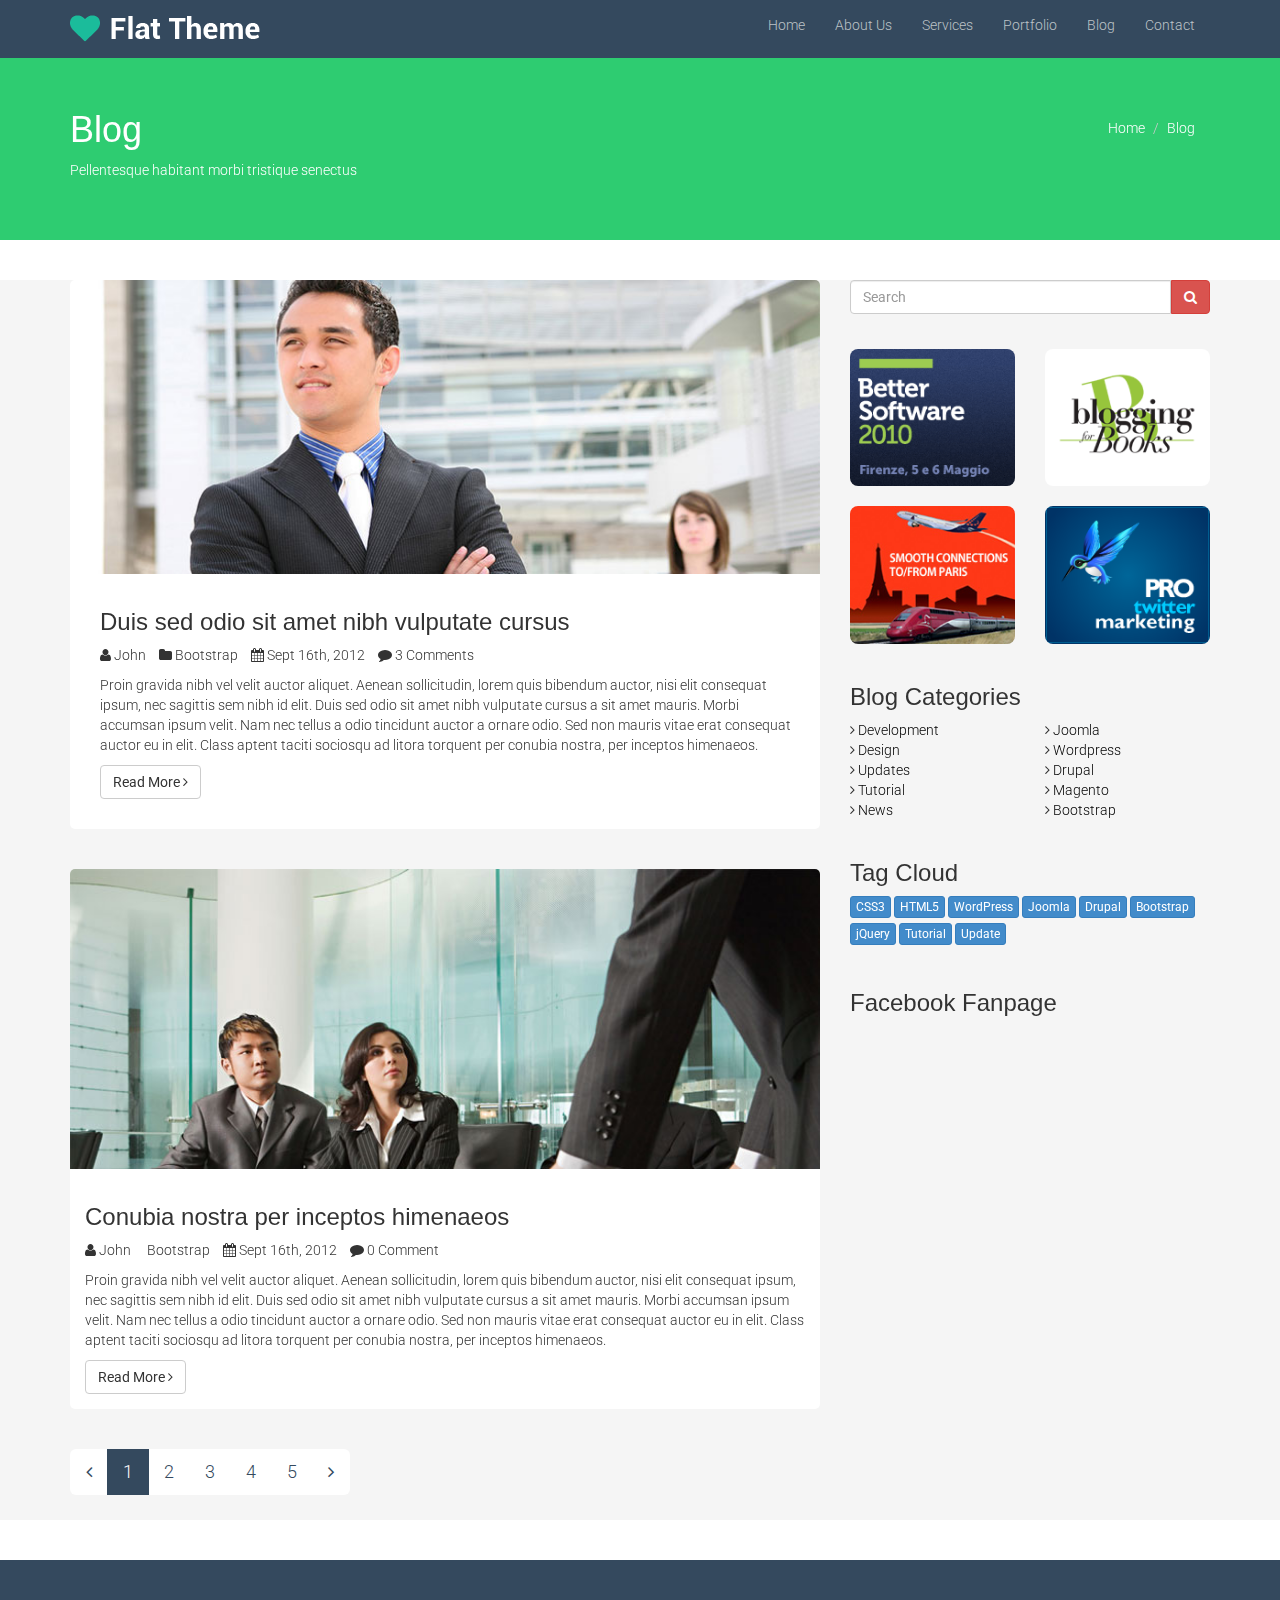
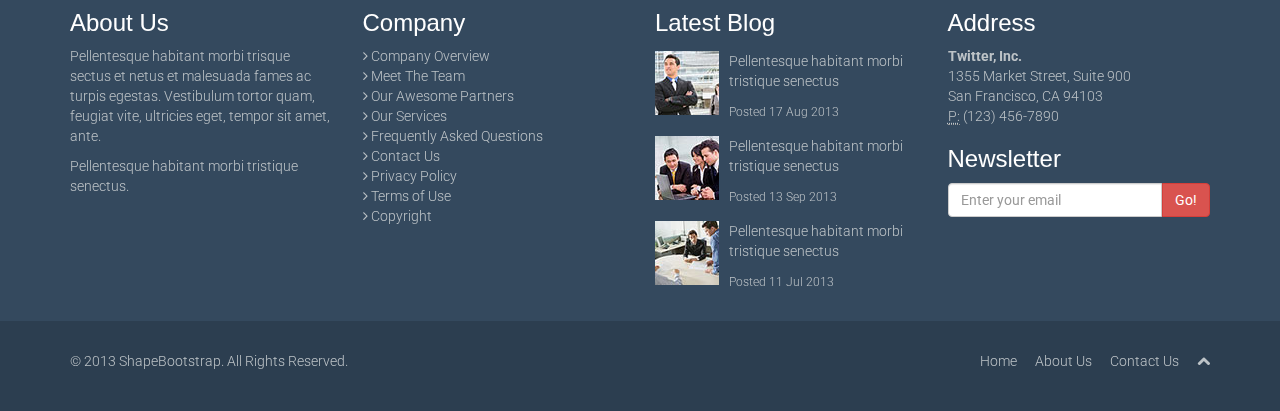
<file: blog.html>
<!DOCTYPE html>
<html lang="en">
<head>
    <meta charset="utf-8">
    <meta name="viewport" content="width=device-width, initial-scale=1.0">
    <meta name="description" content="">
    <meta name="author" content="">

    <title>About Us | Flat Theme</title>

    <link rel="shortcut icon" href="images/ico/favicon.ico">
    <link rel="apple-touch-icon-precomposed" sizes="144x144" href="images/ico/apple-touch-icon-144-precomposed.png">
    <link rel="apple-touch-icon-precomposed" sizes="114x114" href="images/ico/apple-touch-icon-114-precomposed.png">
    <link rel="apple-touch-icon-precomposed" sizes="72x72" href="images/ico/apple-touch-icon-72-precomposed.png">
    <link rel="apple-touch-icon-precomposed" href="images/ico/apple-touch-icon-57-precomposed.png">

    <link href="css/bootstrap.min.css" rel="stylesheet">
    <link rel="stylesheet" href="css/font-awesome.css">
    <link href="css/animate.css" rel="stylesheet">
    <link href="css/queries.css" rel="stylesheet">
    <link href="css/main.css" rel="stylesheet">
    <!--[if lt IE 9]>
    <script src="js/html5shiv.js"></script>
    <script src="js/respond.min.js"></script>
    <![endif]-->       
    
</head>
<body>
    <nav class="navbar navbar-fixed-top">
        <div class="container">
            <div class="navbar-header">
                <button type="button" class="navbar-toggle collapsed" data-toggle="collapse" data-target="#bs-example-navbar-collapse-1"aria-expanded="false">
                    <span class="sr-only">Toggle navigation</span>
                    <span class="icon-bar"></span>
                    <span class="icon-bar"></span>
                    <span class="icon-bar"></span>
                </button>
                <a class="navbar-brand" href="index.html"><img src="images/logo.png" alt="Logo_Flat"></a>
            </div>
            <div class="collapse navbar-collapse" id="bs-example-navbar-collapse-1">
                <ul class="nav navbar-nav navbar-right">
                    <li class="active"><a href="index.html">Home<span class="sr-only">(current)</span></a></li>
                    <li><a href="about-us.html">About Us</a></li>
                    <li><a href="services.html">Services</a></li>
                    <li><a href="portfolio.html">Portfolio</a></li>
                    <li><a href="blog.html">Blog</a></li>
                    <li><a href="contact-us.html">Contact</a></li>
                </ul>
            </div>
        </div>
    </nav>
    <section id="blog">
        <div class="container">
            <div class="row">
                <div class="col-md-6">
                    <h1>Blog</h1>
                    <p>Pellentesque habitant morbi tristique senectus</p>
                </div>
                <div class="col-md-6">
                    <ol class="breadcrumb pull-right">
                        <li><a href="#">Home</a></li>
                        <li><a href="#">Blog</a></li>
                    </ol>
                </div>
            </div>
        </div>
    </section>
    <section class="blog-images">
        <div class="container">
            <div class="row">
                <div class="col-md-8">
                    <div class="blog-2">
                        <img class="img-responsive img-blog" src="images/blog/blog1.jpg" width="100%">
                        <div class="blog-content">
                            <h3>Duis sed odio sit amet nibh vulputate cursus</h3>
                            <div class="icon-blog">
                                <span><i class="fa fa-user"></i> John</span>
                                <span><i class="fa fa-folder"></i> Bootstrap</span>
                                <span><i class="fa fa-calendar"></i> Sept 16th, 2012</span>
                                <span><i class="fa fa-comment"></i> 3 Comments</span>
                            </div>
                            <p>Proin gravida nibh vel velit auctor aliquet. Aenean sollicitudin, lorem quis bibendum auctor, nisi elit consequat ipsum, nec sagittis sem nibh id elit. Duis sed odio sit amet nibh vulputate cursus a sit amet mauris. Morbi accumsan ipsum velit. Nam nec tellus a odio tincidunt auctor a ornare odio. Sed non mauris vitae erat consequat auctor eu in elit. Class aptent taciti sociosqu ad litora torquent per conubia nostra, per inceptos himenaeos.</p>
                            <a class="btn btn-default" href="#">Read More <i class="fa fa-angle-right"></i></a>
                        </div>
                    </div>
                    <div class="blog-3">
                        <img class="img-responsive img-blog" src="images/blog/blog2.jpg" width="100%">
                        <div class="blog-content">
                            <h3>Conubia nostra per inceptos himenaeos</h3>
                            <div class="icon-blog">
                                <span><i class="fa fa-user"></i> John</span>
                                <span><i class="fa fa-folder-close"></i> Bootstrap</span>
                                <span><i class="fa fa-calendar"></i> Sept 16th, 2012</span>
                                <span><i class="fa fa-comment"></i> 0 Comment</span>
                            </div>
                            <p>Proin gravida nibh vel velit auctor aliquet. Aenean sollicitudin, lorem quis bibendum auctor, nisi elit consequat ipsum, nec sagittis sem nibh id elit. Duis sed odio sit amet nibh vulputate cursus a sit amet mauris. Morbi accumsan ipsum velit. Nam nec tellus a odio tincidunt auctor a ornare odio. Sed non mauris vitae erat consequat auctor eu in elit. Class aptent taciti sociosqu ad litora torquent per conubia nostra, per inceptos himenaeos.</p>
                            <a class="btn btn-default" href="#">Read More <i class="fa fa-angle-right"></i></a>
                        </div>
                    </div> 
                    <ul class="pagination pagination-lg">
                        <li><a href="#"><i class="fa fa-angle-left "></i></a></li>
                        <li class="active"><a href="#">1</a></li>
                        <li><a href="#">2</a></li>
                        <li><a href="#">3</a></li>
                        <li><a href="#">4</a></li>
                        <li><a href="#">5</a></li>
                        <li><a href="#"><i class="fa fa-angle-right"></i></a></li>
                    </ul>
                </div>
                <div class="col-md-4">
                    <form role="form">
                        <div class="input-group">
                            <input type="text" class="form-control" autocomplete="off" placeholder="Search">
                            <span class="input-group-btn">
                                <button class="btn btn-danger" type="button"><i class="fa fa-search"></i></button>
                            </span>
                        </div>
                    </form>
                    <div class="row row-mt">
                        <div class="col-md-6 col-xs-6">
                            <img src="images/ads/ad1.png" width="100%">
                        </div>
                        <div class="col-md-6 col-xs-6">
                            <img src="images/ads/ad2.png" width="100%">
                        </div>
                    </div>
                    <div class="row row-mt">
                        <div class="col-md-6 col-xs-6">
                            <img src="images/ads/ad3.png" width="100%">
                        </div>
                        <div class="col-md-6 col-xs-6">
                            <img src="images/ads/ad4.png" width="100%">
                        </div>
                    </div>
                    <h3 class="mt-text">Blog Categories</h3>
                    <div class="row">
                        <div class="col-md-6">
                            <ul class="listas_blog">
                                <li><i class="fa fa-angle-right"></i><a href="#"> Development</a></li>
                                <li><i class="fa fa-angle-right"></i><a href="#"> Design</a></li>
                                <li><i class="fa fa-angle-right"></i><a href="#"> Updates</a></li>
                                <li><i class="fa fa-angle-right"></i><a href="#"> Tutorial</a></li>
                                <li><i class="fa fa-angle-right"></i><a href="#"> News</a></li>
                            </ul>
                        </div>
                        <div class="col-md-6">
                            <ul class="listas_blog">
                                <li><i class="fa fa-angle-right"></i><a href="#"> Joomla</a></li>
                                <li><i class="fa fa-angle-right"></i><a href="#"> Wordpress</a></li>
                                <li><i class="fa fa-angle-right"></i><a href="#"> Drupal</a></li>
                                <li><i class="fa fa-angle-right"></i><a href="#"> Magento</a></li>
                                <li><i class="fa fa-angle-right"></i><a href="#"> Bootstrap</a></li>
                            </ul>
                        </div>
                    </div>
                    <h3 class="mt-text">Tag Cloud</h3>
                    <ul class="cloud-tag">
                        <li><a class="btn btn-xs btn-primary" href="#">CSS3</a></li>
                        <li><a class="btn btn-xs btn-primary" href="#">HTML5</a></li>
                        <li><a class="btn btn-xs btn-primary" href="#">WordPress</a></li>
                        <li><a class="btn btn-xs btn-primary" href="#">Joomla</a></li>
                        <li><a class="btn btn-xs btn-primary" href="#">Drupal</a></li>
                        <li><a class="btn btn-xs btn-primary" href="#">Bootstrap</a></li>
                        <li><a class="btn btn-xs btn-primary" href="#">jQuery</a></li>
                        <li><a class="btn btn-xs btn-primary" href="#">Tutorial</a></li>
                        <li><a class="btn btn-xs btn-primary" href="#">Update</a></li>
                    </ul>
                    <h3 class="mt-text">Facebook Fanpage</h3>
                </div>
            </div>
        </div>
    </section>
    <footer>
        <section class="footer-superior">
            <div class="container">
                <div class="row">
                    <div class="col-md-3">
                        <h3>About Us</h3>
                        <p>Pellentesque habitant morbi trisque sectus et netus et malesuada fames ac turpis egestas. Vestibulum tortor quam, feugiat vite, ultricies eget, tempor sit amet, ante.</p>
                        <p>Pellentesque habitant morbi tristique senectus.</p>
                    </div>
                    <div class="col-md-3">
                        <h3>Company</h3>
                        <ul class="style-none">
                            <li><i class="fa fa-angle-right"></i> Company Overview</li>
                            <li><i class="fa fa-angle-right"></i> Meet The Team</li>
                            <li><i class="fa fa-angle-right"></i> Our Awesome Partners</li>
                            <li><i class="fa fa-angle-right"></i> Our Services</li>
                            <li><i class="fa fa-angle-right"></i> Frequently Asked Questions</li>
                            <li><i class="fa fa-angle-right"></i> Contact Us</li>
                            <li><i class="fa fa-angle-right"></i> Privacy Policy</li>
                            <li><i class="fa fa-angle-right"></i> Terms of Use</li>
                            <li><i class="fa fa-angle-right"></i> Copyright</li>
                        </ul>
                    </div>
                    <div class="col-md-3">
                        <h3>Latest Blog</h3>
                        <div class="media">
                            <div class="media-left media-middle">
                                <a href="#">
                                    <img class="media-object pull-left" src="images/blog/thumb1.jpg">
                                </a>
                            </div>
                            <div class="media-body">
                                <p>Pellentesque habitant morbi tristique senectus</p>
                                <small>Posted 17 Aug 2013</small>
                            </div>
                        </div>
                        <div class="media">
                            <div class="media-left media-middle">
                                <a href="#">
                                    <img class="media-object pull-left" src="images/blog/thumb2.jpg">
                                </a>
                            </div>
                            <div class="media-body">
                                <p>Pellentesque habitant morbi tristique senectus</p>
                                <small>
                                    Posted 13 Sep 2013
                                </small>
                            </div>
                        </div>
                        <div class="media">
                            <div class="media-left media-middle">
                                <a href="#">
                                    <img class="media-object pull-left" src="images/blog/thumb3.jpg" alt="...">
                                </a>
                            </div>
                            <div class="media-body">
                                <p>Pellentesque habitant morbi tristique senectus</p>
                                <small>
                                    Posted 11 Jul 2013
                                </small>
                            </div>
                        </div>
                    </div>
                    <div class="col-md-3">
                        <h3>Address</h3>
                        <address>
                            <strong>Twitter, Inc.</strong><br>1355 Market Street, Suite 900<br>San Francisco, CA 94103<br>
                                <abbr title="Phone">P:</abbr> (123) 456-7890
                            </address>
                        <h3>Newsletter</h3>
                        <div class="input-group">
                            <input type="text" class="form-control" autocomplete="off" placeholder="Enter your email">
                            <span class="input-group-btn">
                                <button class="btn btn-danger" type="button">Go!</button>
                            </span>
                        </div>
                    </div>
                </div>
            </div>
        </section>
        <section class="footer-inferior">
            <div class="container">
                <div class="row">
                    <div class="col-md-6">
                        <p>© 2013 ShapeBootstrap. All Rights Reserved.</p>
                    </div>
                    <div class="col-md-6">
                        <ul class="pull-right">
                            <li><a href="index.html">Home</a></li>
                            <li><a href="about-us.html">About Us</a></li>
                            <li><a href="contact-us.html">Contact Us</a></li>
                            <li><a id="#blog" href="#"><i class="fa fa-chevron-up"></i></a></li>  
                        </ul>
                    </div>
                </div>
            </div>
        </section>
    </footer>

<!--**********************SCRIPT*********************************************-->

    <script src="js/jquery.js"></script>
    <script src="js/bootstrap.min.js"></script>
    <script src="js/main.js"></script>
</body>
</html>
</file>
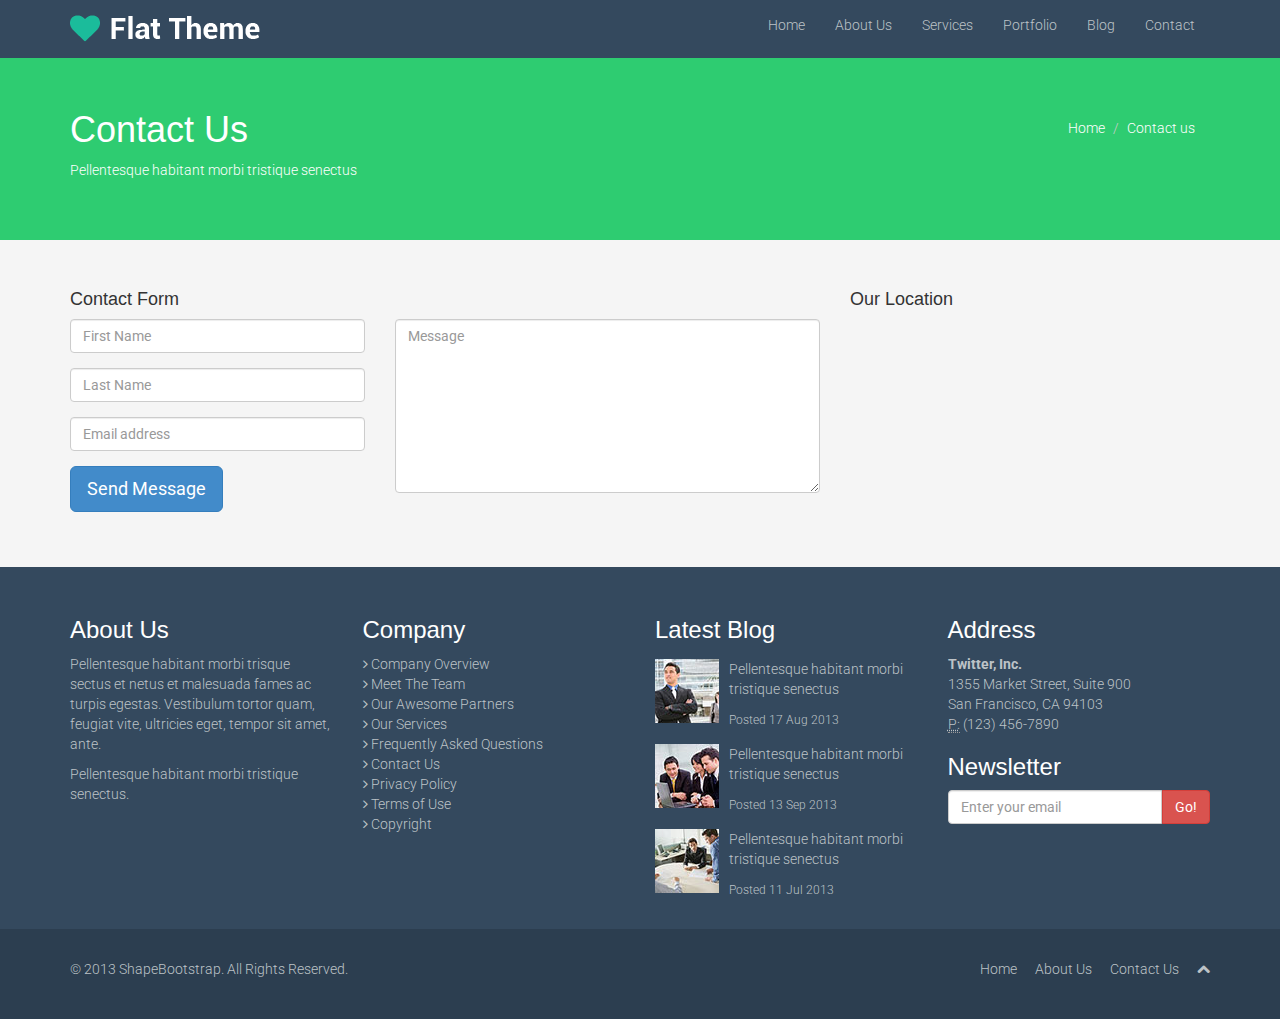
<file: contact-us.html>
<!DOCTYPE html>
<html lang="en">
<head>
    <meta charset="utf-8">
    <meta name="viewport" content="width=device-width, initial-scale=1.0">
    <meta name="description" content="">
    <meta name="author" content="">

    <title>About Us | Flat Theme</title>

    <link rel="shortcut icon" href="images/ico/favicon.ico">
    <link rel="apple-touch-icon-precomposed" sizes="144x144" href="images/ico/apple-touch-icon-144-precomposed.png">
    <link rel="apple-touch-icon-precomposed" sizes="114x114" href="images/ico/apple-touch-icon-114-precomposed.png">
    <link rel="apple-touch-icon-precomposed" sizes="72x72" href="images/ico/apple-touch-icon-72-precomposed.png">
    <link rel="apple-touch-icon-precomposed" href="images/ico/apple-touch-icon-57-precomposed.png">

    <link href="css/bootstrap.min.css" rel="stylesheet">
    <link rel="stylesheet" href="css/font-awesome.css">
    <link href="css/animate.css" rel="stylesheet">
    <link href="css/queries.css" rel="stylesheet">
    <link href="css/main.css" rel="stylesheet">
    <!--[if lt IE 9]>
    <script src="js/html5shiv.js"></script>
    <script src="js/respond.min.js"></script>
    <![endif]-->       
    
</head>
<body>
    <nav class="navbar navbar-fixed-top">
        <div class="container">
            <div class="navbar-header">
                <button type="button" class="navbar-toggle collapsed" data-toggle="collapse" data-target="#bs-example-navbar-collapse-1"aria-expanded="false">
                    <span class="sr-only">Toggle navigation</span>
                    <span class="icon-bar"></span>
                    <span class="icon-bar"></span>
                    <span class="icon-bar"></span>
                </button>
                <a class="navbar-brand" href="index.html"><img src="images/logo.png" alt="Logo_Flat"></a>
            </div>
            <div class="collapse navbar-collapse" id="bs-example-navbar-collapse-1">
                <ul class="nav navbar-nav navbar-right">
                    <li class="active"><a href="index.html">Home<span class="sr-only">(current)</span></a></li>
                    <li><a href="about-us.html">About Us</a></li>
                    <li><a href="services.html">Services</a></li>
                    <li><a href="portfolio.html">Portfolio</a></li>
                    <li><a href="blog.html">Blog</a></li>
                    <li><a href="contact-us.html">Contact</a></li>
                </ul>
            </div>
        </div>
    </nav>
    <section id="contact-us">
        <div class="container">
            <div class="row">
                <div class="col-md-6">
                    <h1>Contact Us</h1>
                    <p>Pellentesque habitant morbi tristique senectus</p>
                </div>
                <div class="col-md-6">
                    <ol class="breadcrumb pull-right">
                        <li><a href="#">Home</a></li>
                        <li><a href="#">Contact us</a></li>
                    </ol>
                </div>
            </div>
        </div>
    </section>
    <section class="form-contact">
        <div class="container">
            <div class="row">
                <div class="col-md-8">
                    <h4>Contact Form</h4>
                    <form class="contact-form" name="contact-form" method="post" action="sendemail.php" role="form">
                        <div class="row">
                            <div class="col-md-5">
                                <div class="form-group">
                                    <input type="text" class="form-control" required="required" placeholder="First Name">
                                </div>
                                <div class="form-group">
                                    <input type="text" class="form-control" required="required" placeholder="Last Name">
                                </div>
                                <div class="form-group">
                                    <input type="text" class="form-control" required="required" placeholder="Email address">
                                </div>
                                <div class="form-group">
                                    <button type="submit" class="btn btn-primary btn-lg">Send Message</button>
                                </div>
                            </div>
                            <div class="col-md-7">
                                <textarea name="message" id="message" required="required" class="form-control" rows="8" placeholder="Message"></textarea>
                            </div>
                        </div>
                    </form>
                </div> 
                <div class="col-md-4">
                    <h4>Our Location</h4>
                    <iframe src="https://www.google.com/maps/embed?pb=!1m18!1m12!1m3!1d233667.8223917715!2d90.27923748116206!3d23.78088745658219!2m3!1f0!2f0!3f0!3m2!1i1024!2i768!4f13.1!3m3!1m2!1s0x3755b8b087026b81%3A0x8fa563bbdd5904c2!2sDaca+1000-1200%2C+Bangladesh!5e0!3m2!1ses!2spe!4v1457467722486" width="100%" height="200" frameborder="0" style="border:0" allowfullscreen></iframe>
                </div> 
            </div>        
        </div>
    </section>
    <footer>
        <section class="footer-superior">
            <div class="container">
                <div class="row">
                    <div class="col-md-3">
                        <h3>About Us</h3>
                        <p>Pellentesque habitant morbi trisque sectus et netus et malesuada fames ac turpis egestas. Vestibulum tortor quam, feugiat vite, ultricies eget, tempor sit amet, ante.</p>
                        <p>Pellentesque habitant morbi tristique senectus.</p>
                    </div>
                    <div class="col-md-3">
                        <h3>Company</h3>
                        <ul class="style-none">
                            <li><i class="fa fa-angle-right"></i> Company Overview</li>
                            <li><i class="fa fa-angle-right"></i> Meet The Team</li>
                            <li><i class="fa fa-angle-right"></i> Our Awesome Partners</li>
                            <li><i class="fa fa-angle-right"></i> Our Services</li>
                            <li><i class="fa fa-angle-right"></i> Frequently Asked Questions</li>
                            <li><i class="fa fa-angle-right"></i> Contact Us</li>
                            <li><i class="fa fa-angle-right"></i> Privacy Policy</li>
                            <li><i class="fa fa-angle-right"></i> Terms of Use</li>
                            <li><i class="fa fa-angle-right"></i> Copyright</li>
                        </ul>
                    </div>
                    <div class="col-md-3">
                        <h3>Latest Blog</h3>
                        <div class="media">
                            <div class="media-left media-middle">
                                <a href="#">
                                    <img class="media-object pull-left" src="images/blog/thumb1.jpg">
                                </a>
                            </div>
                            <div class="media-body">
                                <p>Pellentesque habitant morbi tristique senectus</p>
                                <small>Posted 17 Aug 2013</small>
                            </div>
                        </div>
                        <div class="media">
                            <div class="media-left media-middle">
                                <a href="#">
                                    <img class="media-object pull-left" src="images/blog/thumb2.jpg">
                                </a>
                            </div>
                            <div class="media-body">
                                <p>Pellentesque habitant morbi tristique senectus</p>
                                <small>
                                    Posted 13 Sep 2013
                                </small>
                            </div>
                        </div>
                        <div class="media">
                            <div class="media-left media-middle">
                                <a href="#">
                                    <img class="media-object pull-left" src="images/blog/thumb3.jpg" alt="...">
                                </a>
                            </div>
                            <div class="media-body">
                                <p>Pellentesque habitant morbi tristique senectus</p>
                                <small>
                                    Posted 11 Jul 2013
                                </small>
                            </div>
                        </div>
                    </div>
                    <div class="col-md-3">
                        <h3>Address</h3>
                        <address>
                            <strong>Twitter, Inc.</strong><br>1355 Market Street, Suite 900<br>San Francisco, CA 94103<br>
                                <abbr title="Phone">P:</abbr> (123) 456-7890
                            </address>
                        <h3>Newsletter</h3>
                        <div class="input-group">
                            <input type="text" class="form-control" autocomplete="off" placeholder="Enter your email">
                            <span class="input-group-btn">
                                <button class="btn btn-danger" type="button">Go!</button>
                            </span>
                        </div>
                    </div>
                </div>
            </div>
        </section>
        <section class="footer-inferior">
            <div class="container">
                <div class="row">
                    <div class="col-md-6">
                        <p>© 2013 ShapeBootstrap. All Rights Reserved.</p>
                    </div>
                    <div class="col-md-6">
                        <ul class="pull-right">
                            <li><a href="index.html">Home</a></li>
                            <li><a href="about-us.html">About Us</a></li>
                            <li><a href="contact-us.html">Contact Us</a></li>
                            <li><a id="#contact-us" href="#"><i class="fa fa-chevron-up"></i></a></li> 
                        </ul>
                    </div>
                </div>
            </div>
        </section>
    </footer>

<!--**********************SCRIPT*********************************************-->

    <script src="js/jquery.js"></script>
    <script src="js/bootstrap.min.js"></script>
    <script src="js/main.js"></script>
</body>
</html>
</file>
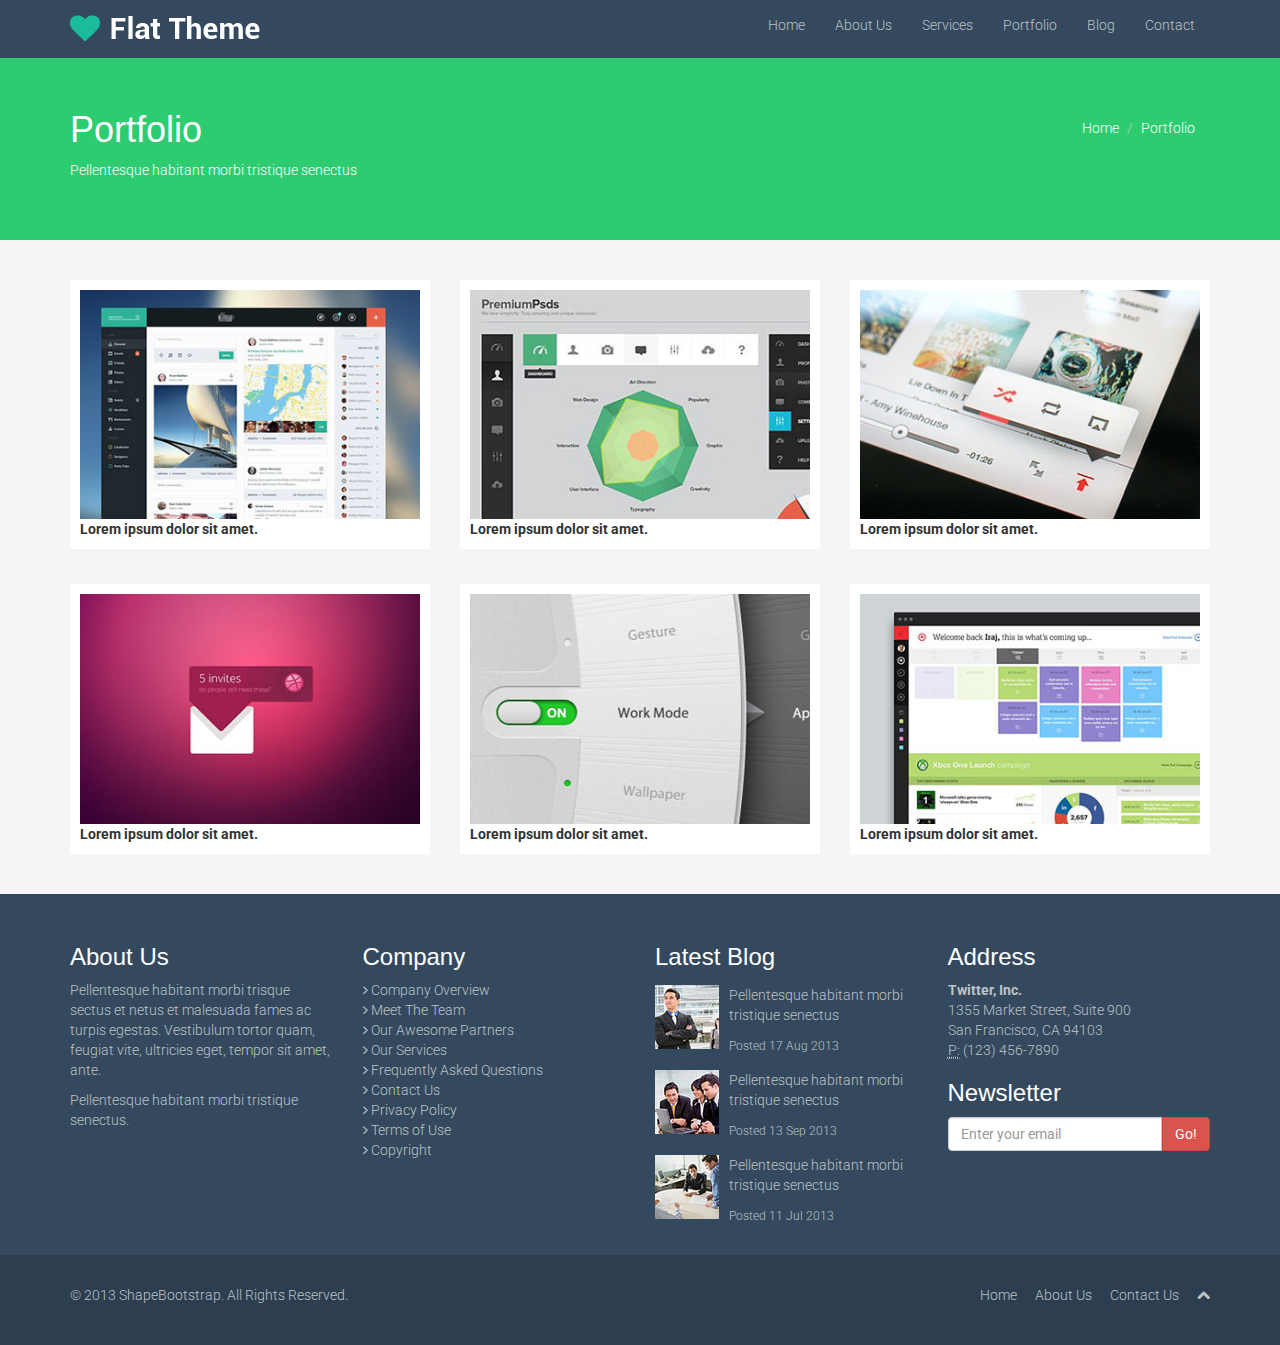
<file: portfolio.html>
<!DOCTYPE html>
<html lang="en">
<head>
    <meta charset="utf-8">
    <meta name="viewport" content="width=device-width, initial-scale=1.0">
    <meta name="description" content="">
    <meta name="author" content="">

    <title>About Us | Flat Theme</title>

    <link rel="shortcut icon" href="images/ico/favicon.ico">
    <link rel="apple-touch-icon-precomposed" sizes="144x144" href="images/ico/apple-touch-icon-144-precomposed.png">
    <link rel="apple-touch-icon-precomposed" sizes="114x114" href="images/ico/apple-touch-icon-114-precomposed.png">
    <link rel="apple-touch-icon-precomposed" sizes="72x72" href="images/ico/apple-touch-icon-72-precomposed.png">
    <link rel="apple-touch-icon-precomposed" href="images/ico/apple-touch-icon-57-precomposed.png">

    <link href="css/bootstrap.min.css" rel="stylesheet">
    <link rel="stylesheet" href="css/font-awesome.css">
    <link href="css/animate.css" rel="stylesheet">
    <link href="css/queries.css" rel="stylesheet">
    <link href="css/main.css" rel="stylesheet">
    <!--[if lt IE 9]>
    <script src="js/html5shiv.js"></script>
    <script src="js/respond.min.js"></script>
    <![endif]-->       
    
</head>
<body>
    <nav class="navbar navbar-fixed-top">
        <div class="container">
            <div class="navbar-header">
                <button type="button" class="navbar-toggle collapsed" data-toggle="collapse" data-target="#bs-example-navbar-collapse-1"aria-expanded="false">
                    <span class="sr-only">Toggle navigation</span>
                    <span class="icon-bar"></span>
                    <span class="icon-bar"></span>
                    <span class="icon-bar"></span>
                </button>
                <a class="navbar-brand" href="index.html"><img src="images/logo.png" alt="Logo_Flat"></a>
            </div>
            <div class="collapse navbar-collapse" id="bs-example-navbar-collapse-1">
                <ul class="nav navbar-nav navbar-right">
                    <li class="active"><a href="index.html">Home<span class="sr-only">(current)</span></a></li>
                    <li><a href="about-us.html">About Us</a></li>
                    <li><a href="services.html">Services</a></li>
                    <li><a href="portfolio.html">Portfolio</a></li>
                    <li><a href="blog.html">Blog</a></li>
                    <li><a href="contact-us.html">Contact</a></li>
                </ul>
            </div>
        </div>
    </nav>
    <section id="portfolio">
        <div class="container">
            <div class="row">
                <div class="col-md-6">
                    <h1>Portfolio</h1>
                    <p>Pellentesque habitant morbi tristique senectus</p>
                </div>
                <div class="col-md-6">
                    <ol class="breadcrumb pull-right">
                        <li><a href="#">Home</a></li>
                        <li><a href="#">Portfolio</a></li>
                    </ol>
                </div>
            </div>
        </div>
    </section>
    <section class="img-portfolio">
        <div class="container">
            <div class="row">
                <div class="col-md-12 col-xs-12">
                    <div class="row">
                        <div class="col-md-4 col-xs-4">
                            <div class="img-white">
                                <img src="images/portfolio/thumb/item1.jpg" width="100%">
                                <strong>Lorem ipsum dolor sit amet.</strong>
                            </div>
                        </div>
                        <div class="col-md-4 col-xs-4">
                            <div class="img-white">
                                <img src="images/portfolio/thumb/item2.jpg" width="100%">
                                <strong>Lorem ipsum dolor sit amet.</strong>
                            </div>
                        </div>
                        <div class="col-md-4 col-xs-4">
                            <div class="img-white">
                                <img src="images/portfolio/thumb/item3.jpg" width="100%">
                                <strong>Lorem ipsum dolor sit amet.</strong>
                            </div>
                        </div>
                    </div>
                </div>
            </div>
            <div class="row mtb-h1">
                <div class="col-md-12 col-xs-12">
                    <div class="row">
                        <div class="col-md-4 col-xs-4">
                            <div class="img-white">
                                <img src="images/portfolio/thumb/item4.jpg" width="100%">
                                <strong>Lorem ipsum dolor sit amet.</strong>
                            </div>
                        </div>
                        <div class="col-md-4 col-xs-4">
                            <div class="img-white">
                                <img src="images/portfolio/thumb/item5.jpg" width="100%">
                                <strong>Lorem ipsum dolor sit amet.</strong>
                            </div>
                        </div>
                        <div class="col-md-4 col-xs-4">
                            <div class="img-white">
                                <img src="images/portfolio/thumb/item6.jpg" width="100%">
                                <strong>Lorem ipsum dolor sit amet.</strong>
                            </div>
                        </div>
                    </div>
                </div>
            </div>
        </div>
    </section>
    <footer>
        <section class="footer-superior">
            <div class="container">
                <div class="row">
                    <div class="col-md-3">
                        <h3>About Us</h3>
                        <p>Pellentesque habitant morbi trisque sectus et netus et malesuada fames ac turpis egestas. Vestibulum tortor quam, feugiat vite, ultricies eget, tempor sit amet, ante.</p>
                        <p>Pellentesque habitant morbi tristique senectus.</p>
                    </div>
                    <div class="col-md-3">
                        <h3>Company</h3>
                        <ul class="style-none">
                            <li><i class="fa fa-angle-right"></i> Company Overview</li>
                            <li><i class="fa fa-angle-right"></i> Meet The Team</li>
                            <li><i class="fa fa-angle-right"></i> Our Awesome Partners</li>
                            <li><i class="fa fa-angle-right"></i> Our Services</li>
                            <li><i class="fa fa-angle-right"></i> Frequently Asked Questions</li>
                            <li><i class="fa fa-angle-right"></i> Contact Us</li>
                            <li><i class="fa fa-angle-right"></i> Privacy Policy</li>
                            <li><i class="fa fa-angle-right"></i> Terms of Use</li>
                            <li><i class="fa fa-angle-right"></i> Copyright</li>
                        </ul>
                    </div>
                    <div class="col-md-3">
                        <h3>Latest Blog</h3>
                        <div class="media">
                            <div class="media-left media-middle">
                                <a href="#">
                                    <img class="media-object pull-left" src="images/blog/thumb1.jpg">
                                </a>
                            </div>
                            <div class="media-body">
                                <p>Pellentesque habitant morbi tristique senectus</p>
                                <small>Posted 17 Aug 2013</small>
                            </div>
                        </div>
                        <div class="media">
                            <div class="media-left media-middle">
                                <a href="#">
                                    <img class="media-object pull-left" src="images/blog/thumb2.jpg">
                                </a>
                            </div>
                            <div class="media-body">
                                <p>Pellentesque habitant morbi tristique senectus</p>
                                <small>
                                    Posted 13 Sep 2013
                                </small>
                            </div>
                        </div>
                        <div class="media">
                            <div class="media-left media-middle">
                                <a href="#">
                                    <img class="media-object pull-left" src="images/blog/thumb3.jpg" alt="...">
                                </a>
                            </div>
                            <div class="media-body">
                                <p>Pellentesque habitant morbi tristique senectus</p>
                                <small>
                                    Posted 11 Jul 2013
                                </small>
                            </div>
                        </div>
                    </div>
                    <div class="col-md-3">
                        <h3>Address</h3>
                        <address>
                            <strong>Twitter, Inc.</strong><br>1355 Market Street, Suite 900<br>San Francisco, CA 94103<br>
                                <abbr title="Phone">P:</abbr> (123) 456-7890
                            </address>
                        <h3>Newsletter</h3>
                        <div class="input-group">
                            <input type="text" class="form-control" autocomplete="off" placeholder="Enter your email">
                            <span class="input-group-btn">
                                <button class="btn btn-danger" type="button">Go!</button>
                            </span>
                        </div>
                    </div>
                </div>
            </div>
        </section>
        <section class="footer-inferior">
            <div class="container">
                <div class="row">
                    <div class="col-md-6">
                        <p>© 2013 ShapeBootstrap. All Rights Reserved.</p>
                    </div>
                    <div class="col-md-6">
                        <ul class="pull-right">
                            <li><a href="index.html">Home</a></li>
                            <li><a href="about-us.html">About Us</a></li>
                            <li><a href="contact-us.html">Contact Us</a></li>
                            <li><a id="#portfolio" href="#"><i class="fa fa-chevron-up"></i></a></li>  
                        </ul>
                    </div>
                </div>
            </div>
        </section>
    </footer>

<!--**********************SCRIPT*********************************************-->

    <script src="js/jquery.js"></script>
    <script src="js/bootstrap.min.js"></script>
    <script src="js/main.js"></script>
</body>
</html>
</file>
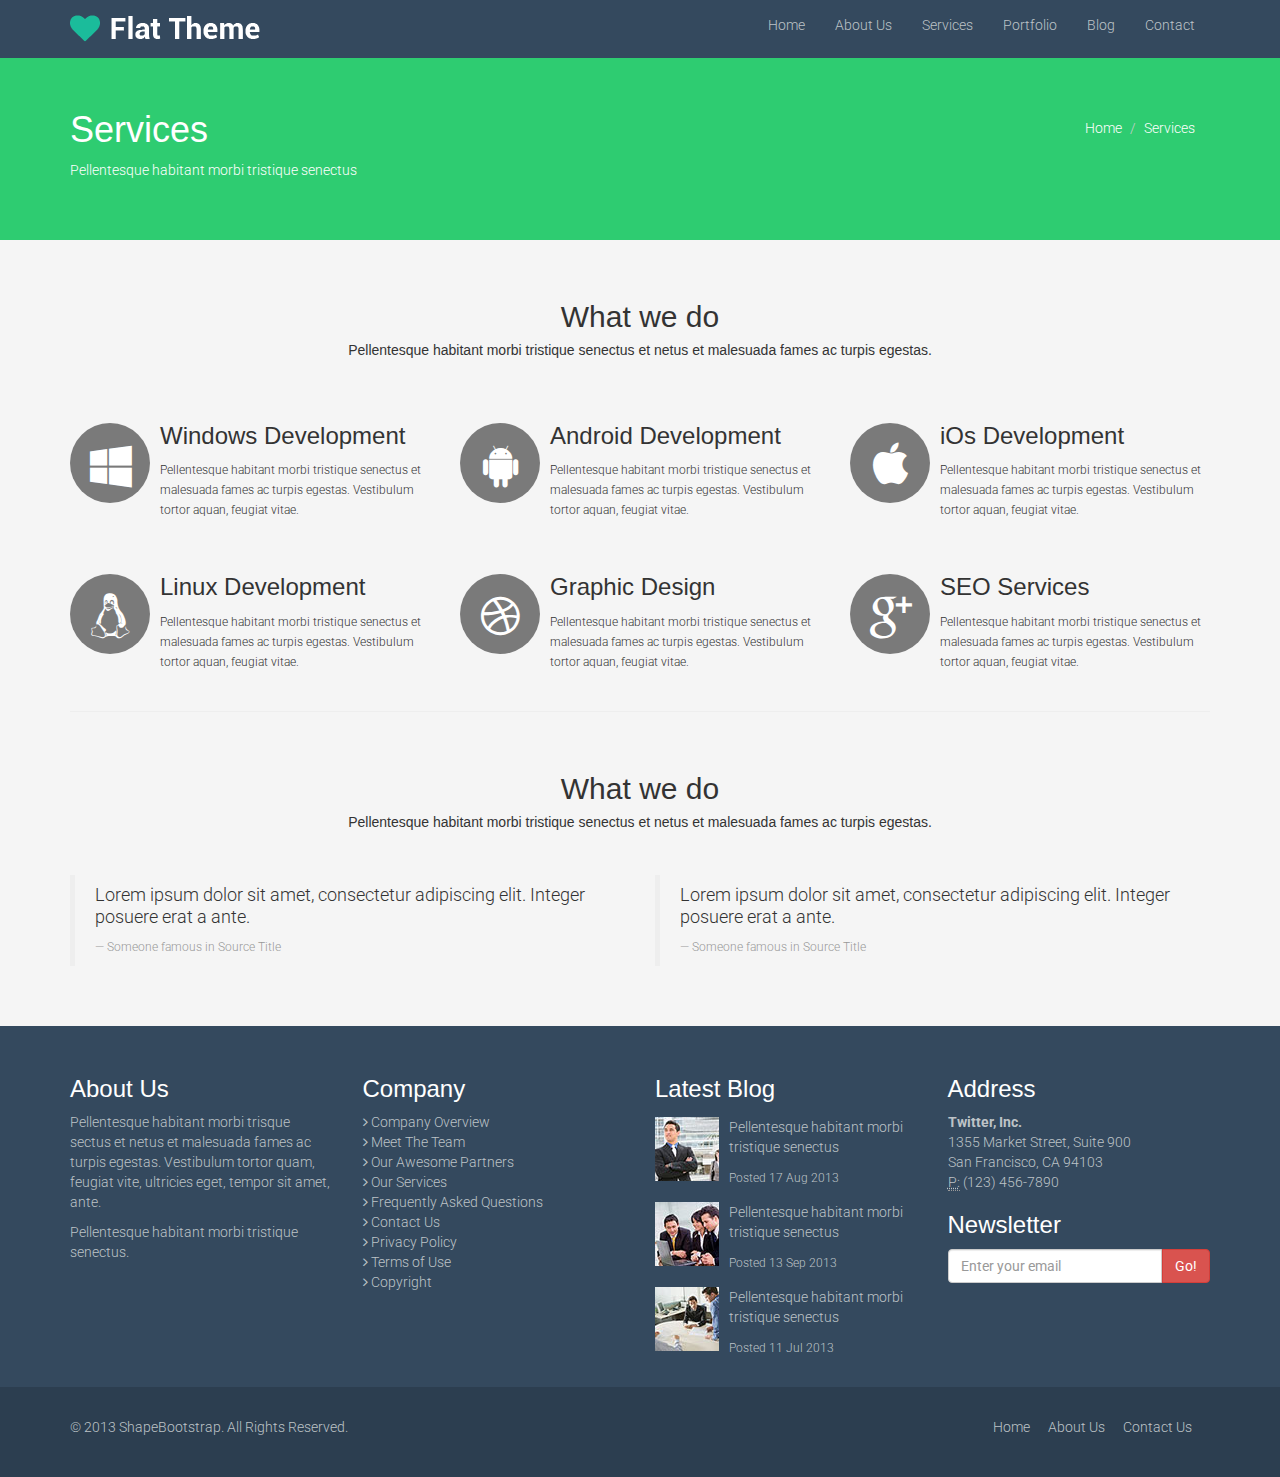
<file: services.html>
<!DOCTYPE html>
<html lang="en">
<head>
    <meta charset="utf-8">
    <meta name="viewport" content="width=device-width, initial-scale=1.0">
    <meta name="description" content="">
    <meta name="author" content="">

    <title>About Us | Flat Theme</title>

    <link rel="shortcut icon" href="images/ico/favicon.ico">
    <link rel="apple-touch-icon-precomposed" sizes="144x144" href="images/ico/apple-touch-icon-144-precomposed.png">
    <link rel="apple-touch-icon-precomposed" sizes="114x114" href="images/ico/apple-touch-icon-114-precomposed.png">
    <link rel="apple-touch-icon-precomposed" sizes="72x72" href="images/ico/apple-touch-icon-72-precomposed.png">
    <link rel="apple-touch-icon-precomposed" href="images/ico/apple-touch-icon-57-precomposed.png">

    <link href="css/bootstrap.min.css" rel="stylesheet">
    <link rel="stylesheet" href="css/font-awesome.css">
    <link href="css/animate.css" rel="stylesheet">
    <link href="css/queries.css" rel="stylesheet">
    <link href="css/main.css" rel="stylesheet">
    <!--[if lt IE 9]>
    <script src="js/html5shiv.js"></script>
    <script src="js/respond.min.js"></script>
    <![endif]-->       
    
</head>
<body>
    <nav class="navbar navbar-fixed-top">
        <div class="container">
            <div class="navbar-header">
                <button type="button" class="navbar-toggle collapsed" data-toggle="collapse" data-target="#bs-example-navbar-collapse-1"aria-expanded="false">
                    <span class="sr-only">Toggle navigation</span>
                    <span class="icon-bar"></span>
                    <span class="icon-bar"></span>
                    <span class="icon-bar"></span>
                </button>
                <a class="navbar-brand" href="index.html"><img src="images/logo.png" alt="Logo_Flat"></a>
            </div>
            <div class="collapse navbar-collapse" id="bs-example-navbar-collapse-1">
                <ul class="nav navbar-nav navbar-right">
                    <li class="active"><a href="index.html">Home<span class="sr-only">(current)</span></a></li>
                    <li><a href="about-us.html">About Us</a></li>
                    <li><a href="services.html">Services</a></li>
                    <li><a href="portfolio.html">Portfolio</a></li>
                    <li><a href="blog.html">Blog</a></li>
                    <li><a href="contact-us.html">Contact</a></li>
                </ul>
            </div>
        </div>
    </nav>
    <section id="services">
        <div class="container">
            <div class="row">
                <div class="col-md-6">
                    <h1>Services</h1>
                    <p>Pellentesque habitant morbi tristique senectus</p>
                </div>
                <div class="col-md-6">
                    <ol class="breadcrumb pull-right">
                        <li><a href="#">Home</a></li>
                        <li><a href="#">Services</a></li>
                    </ol>
                </div>
            </div>
        </div>
    </section>
    <section class="what-we-do">
        <div class="container">
            <div class="row text-center">
                <h2>What we do</h2>
                <h5>Pellentesque habitant morbi tristique senectus et netus et malesuada fames ac turpis egestas.</h5>
            </div>
            <div class="row mtb-h1">
                <div class="col-md-4">
                   <div class="media">
                       <div class="media-left media-middle">
                           <a class="media-object pull-left" href="#"><i class="fa fa-windows fa-2x i-social"></i></a>
                       </div>
                       <div class="media-body">
                           <h3>Windows Development</h3>
                           <small>Pellentesque habitant morbi tristique senectus et malesuada fames ac turpis egestas. Vestibulum tortor aquan, feugiat vitae.</small>
                       </div>
                   </div>
                </div>
                <div class="col-md-4">
                   <div class="media">
                       <div class="media-left media-middle">
                           <a class="media-object pull-left" href="#"><i class="fa fa-android fa-2x i-social"></i></a>
                       </div>
                       <div class="media-body">
                           <h3>Android Development</h3>
                           <small>Pellentesque habitant morbi tristique senectus et malesuada fames ac turpis egestas. Vestibulum tortor aquan, feugiat vitae.</small>
                       </div>
                   </div>
                </div>
                <div class="col-md-4">
                   <div class="media">
                       <div class="media-left media-middle">
                           <a class="media-object pull-left" href="#"><i class="fa fa-apple fa-2x i-social"></i></a>
                       </div>
                       <div class="media-body">
                           <h3>iOs Development</h3>
                           <small>Pellentesque habitant morbi tristique senectus et malesuada fames ac turpis egestas. Vestibulum tortor aquan, feugiat vitae.</small>
                       </div>
                   </div>
                </div>
            </div>
            <div class="row mtb-h1">
                <div class="col-md-4">
                   <div class="media">
                       <div class="media-left media-middle">
                           <a class="media-object pull-left" href="#"><i class="fa fa-linux fa-2x i-social"></i></a>
                       </div>
                       <div class="media-body">
                           <h3>Linux Development</h3>
                           <small>Pellentesque habitant morbi tristique senectus et malesuada fames ac turpis egestas. Vestibulum tortor aquan, feugiat vitae.</small>
                       </div>
                   </div>
                </div>
                <div class="col-md-4">
                   <div class="media">
                       <div class="media-left media-middle">
                           <a class="media-object pull-left" href="#"><i class="fa fa-dribbble fa-2x i-social"></i></a>
                       </div>
                       <div class="media-body">
                           <h3>Graphic Design</h3>
                           <small>Pellentesque habitant morbi tristique senectus et malesuada fames ac turpis egestas. Vestibulum tortor aquan, feugiat vitae.</small>
                       </div>
                   </div>
                </div>
                <div class="col-md-4">
                   <div class="media">
                       <div class="media-left media-middle">
                           <a class="media-object pull-left" href="#"><i class="fa fa-google-plus fa-2x i-social"></i></a>
                       </div>
                       <div class="media-body">
                           <h3>SEO Services</h3>
                           <small>Pellentesque habitant morbi tristique senectus et malesuada fames ac turpis egestas. Vestibulum tortor aquan, feugiat vitae.</small>
                       </div>
                   </div>
                </div>
            </div>
            <hr class="mtb">
            <div class="row text-center">
                <h2>What we do</h2>
                <h5>Pellentesque habitant morbi tristique senectus et netus et malesuada fames ac turpis egestas.</h5>
            </div>
            <div class="row mtb-h1">
                <div class="col-md-6">
                    <blockquote>
                        <p>Lorem ipsum dolor sit amet, consectetur adipiscing elit. Integer posuere erat a ante.</p>
                        <small>Someone famous in Source Title</small>
                    </blockquote>
                </div>
                <div class="col-md-6">
                    <blockquote>
                        <p>Lorem ipsum dolor sit amet, consectetur adipiscing elit. Integer posuere erat a ante.</p>
                        <small>Someone famous in Source Title</small>
                    </blockquote>
                </div>
            </div>
        </div>
    </section>
    <footer>
        <section class="footer-superior">
            <div class="container">
                <div class="row">
                    <div class="col-md-3">
                        <h3>About Us</h3>
                        <p>Pellentesque habitant morbi trisque sectus et netus et malesuada fames ac turpis egestas. Vestibulum tortor quam, feugiat vite, ultricies eget, tempor sit amet, ante.</p>
                        <p>Pellentesque habitant morbi tristique senectus.</p>
                    </div>
                    <div class="col-md-3">
                        <h3>Company</h3>
                        <ul class="style-none">
                            <li><i class="fa fa-angle-right"></i> Company Overview</li>
                            <li><i class="fa fa-angle-right"></i> Meet The Team</li>
                            <li><i class="fa fa-angle-right"></i> Our Awesome Partners</li>
                            <li><i class="fa fa-angle-right"></i> Our Services</li>
                            <li><i class="fa fa-angle-right"></i> Frequently Asked Questions</li>
                            <li><i class="fa fa-angle-right"></i> Contact Us</li>
                            <li><i class="fa fa-angle-right"></i> Privacy Policy</li>
                            <li><i class="fa fa-angle-right"></i> Terms of Use</li>
                            <li><i class="fa fa-angle-right"></i> Copyright</li>
                        </ul>
                    </div>
                    <div class="col-md-3">
                        <h3>Latest Blog</h3>
                        <div class="media">
                            <div class="media-left media-middle">
                                <a href="#">
                                    <img class="media-object pull-left" src="images/blog/thumb1.jpg">
                                </a>
                            </div>
                            <div class="media-body">
                                <p>Pellentesque habitant morbi tristique senectus</p>
                                <small>Posted 17 Aug 2013</small>
                            </div>
                        </div>
                        <div class="media">
                            <div class="media-left media-middle">
                                <a href="#">
                                    <img class="media-object pull-left" src="images/blog/thumb2.jpg">
                                </a>
                            </div>
                            <div class="media-body">
                                <p>Pellentesque habitant morbi tristique senectus</p>
                                <small>
                                    Posted 13 Sep 2013
                                </small>
                            </div>
                        </div>
                        <div class="media">
                            <div class="media-left media-middle">
                                <a href="#">
                                    <img class="media-object pull-left" src="images/blog/thumb3.jpg" alt="...">
                                </a>
                            </div>
                            <div class="media-body">
                                <p>Pellentesque habitant morbi tristique senectus</p>
                                <small>
                                    Posted 11 Jul 2013
                                </small>
                            </div>
                        </div>
                    </div>
                    <div class="col-md-3">
                        <h3>Address</h3>
                        <address>
                            <strong>Twitter, Inc.</strong><br>1355 Market Street, Suite 900<br>San Francisco, CA 94103<br>
                                <abbr title="Phone">P:</abbr> (123) 456-7890
                            </address>
                        <h3>Newsletter</h3>
                        <div class="input-group">
                            <input type="text" class="form-control" autocomplete="off" placeholder="Enter your email">
                            <span class="input-group-btn">
                                <button class="btn btn-danger" type="button">Go!</button>
                            </span>
                        </div>
                    </div>
                </div>
            </div>
        </section>
        <section class="footer-inferior">
            <div class="container">
                <div class="row">
                    <div class="col-md-6">
                        <p>© 2013 ShapeBootstrap. All Rights Reserved.</p>
                    </div>
                    <div class="col-md-6">
                        <ul class="pull-right">
                            <li><a href="index.html">Home</a></li>
                            <li><a href="about-us.html">About Us</a></li>
                            <li><a href="contact-us.html">Contact Us</a></li>
                            <li><a id="#services" href="#"><i class="icon-chevron-up"></i></a></li>  
                        </ul>
                    </div>
                </div>
            </div>
        </section>
    </footer>

<!--**********************SCRIPT*********************************************-->

    <script src="js/jquery.js"></script>
    <script src="js/bootstrap.min.js"></script>
    <script src="js/main.js"></script>
</body>
</html>
</file>
<file: css/queries.css>
@media screen and (min-width:320px){
	.carousel-inner {
    	height: 540px;
	}
	.carousel-inner>.item>img{
        height: 540px;
	}
}
</file>
<file: css/main.css>
@import url(http://fonts.googleapis.com/css?family=Roboto:400,700,300);

.clearfix {
  *zoom: 1;
}

.clearfix:before,
.clearfix:after {
  display: table;
  content: "";
  line-height: 0;
}
.clearfix:after {
  clear: both;
}
/*----------------BODY----------------*/

body{
	font-family: "Roboto";
	font-weight: 300;
}
/*--------------------------NAV_BAR_PARA_TODAS_LAS_PÁGINAS----------------------------------*/

.navbar-fixed-top{
	background: #34495E;
}
.navbar-right a{
	color: #bdc3c7;
}
.navbar-toggle{
	background: #333;
	border:2px solid #428bca;
}
.icon-bar{
	background: white;
}
.navbar-nav li a:hover{
	background: black;
	color: white;
}
/*-------------------------------INDEX_HOME----------------------------------------*/

/*-----------------HOME----------------*/
.carousel-inner {
    height:527px;
}

  .carousel-inner img{
  	width:100%;
  }

/*-----------REDES-SOCIALES-------------*/

.redes_sociales{
	padding-top: 50px;
	padding-bottom: 50px;
	background: #2ECC71;
	color: white;
}
.icon-redes{
	background: rgba(0,0,0,0.5);
    border-radius: 50%;
    height: 80px;
    width: 80px;
    font-size: 45px;
    color: white;
    padding: 20px;
    margin-top: 20px;
    text-align: center;
}

/*---------------LATEST_PROJECT-----------------*/

.latest-project{
	padding: 80px 0;
	background: #F5F5F5 ;
}
.bg_white_image{
	background: white;
	padding:10px;
}
.bg_white_image img{
	width: 100%;
}
.bg_white_image h5{
	font-weight: 700;
}

/*----------------BLOCKQUOTES-----------------*/

.blockquotes{
	background: #E74C3C;
	color:white;
	padding: 50px 0;
}
.blockquotes .col-md-6 small{
	color: white;
}
.blockquotes .mg-b{
	margin-bottom: 40px;
}
/*------------------------------FIN_DE_INDEX_HOME-----------------------*/

/*------------------------------BLOG--------------------------------*/

#blog{
	background: #2ECC71;
	color: white;
	padding: 90px 0 50px 0 ;
}
ol.breadcrumb {
    margin: 20px 0 0;
    background: transparent;
}
ol.breadcrumb li a{
    color: white;
}

/*------------IMAGES-BLOG------------------*/
.blog-images{
	background: #F5F5F5 ;
	margin-bottom: 40px;
	margin-top: 40px;
}
.img-blog{
	width: 100%;
    border-radius: 5px 5px 0 0;
}
.blog-2{
	background-color: #fff;
    border-radius: 5px;
    margin-bottom: 40px;
    padding: 0 0 15px 15px;
}
.blog-3{
	background-color: #fff;
    border-radius: 5px;
}
.listas_blog{
	list-style: none;
    padding: 0;
    margin: 0;
}
.listas_blog {
	list-style: none;
    padding: 0;
    margin: 0;
}
.listas_blog a{
	color: black;
}
.cloud-tag{
	list-style: none;
    padding: 0;
    margin: 0;
}
.cloud-tag li{
	display: inline-block;
}
.pagination{
	display: inline-block;
    padding-left: 0;
    margin: 20px 0;
    border-radius: 4px;
    margin-top: 40px;
}
.blog-content{
	padding: 15px;
}
.blog-content .icon-blog span{
	margin-right:10px;
}
.blog-content .icon-blog{
	margin-bottom: 10px;
}
.pagination-lg .active a{
	background: #34495e;
	border-color: #34495e;
}
.pagination li a{
	color: #34495e;
	border: none;
}
.row-mt{
	margin-top: 20px;
}
.row-mt img{
	border-radius: 8px;
}
.blog-images .col-md-4 form{
	margin-bottom: 35px;
}
.mt-text{
	margin-top: 40px;
}
.cloud-tag a{
	margin-bottom: 5px;
}

/*--------------------------------------------FIN_DE_BLOG------------------------------*/
/*------------------------------BLOG-ITEM------------------------------*/
#blog-item{
	background: #2ECC71;
	color: white;
	padding: 90px 0 50px 0 ;
}
.blog-item-left{
	background:#F5F5F5;
	padding-bottom: 40px;
	padding-top: 40px;
}
.hr-blog{
	height: 2px solid #e5e5e5;
}
.blog-item-left .hr-blog{
	margin-top: 40px;
	margin-bottom: 40px;
}
.comment-john{
	background:#F5F5F5;
	margin-top: 30px;
	margin-bottom: 30px;
	padding: 8px;
	border-radius: 8px;
}
.bg-gris{
	background:#F5F5F5;
	padding: 10px;
	border-radius: 8px;
}

/*--------------------------------ABOUT-US-----------------------------------*/
.skills{
	background:#F5F5F5;
	padding-bottom: 40px;
	padding-top: 40px; 
}
#about-us{
	background: #2ECC71;
	color: white;
	padding: 90px 0 50px 0 ;
}
.dis-blo{
	display: block;
}
.icono-redes{
	border: 0;
    color: #fff;
    border-radius: 100%;
    display: inline-block;
    width: 36px;
    height: 36px;
    line-height: 36px;
    text-align: center;
    padding: 0;
}
.icono-facebook{
	background: #4f7dd4;
}
.icono-google-plus{
	background: #dc422b;
}
.icono-twitter{
	background: #5bceff;
}
.icono-linkedin{
	background: #21a6d8;
}
.mtb-h1{
	margin-top: 35px;
}
.mt0{
	margin-bottom: 40px;
}

/*------------------------------CONTACT-US-------------------------*/

#contact-us{
	background: #2ECC71;
	color: white;
	padding: 90px 0 50px 0 ;
}
.form-contact{
	background:#F5F5F5;
	padding-bottom: 40px;
	padding-top: 40px; 
}
/*----------------------------------PORTFOLIO*-----------------------------*/
#portfolio{
	background: #2ECC71;
	color: white;
	padding: 90px 0 50px 0 ;
}
.img-white{
	background: white;
	padding: 10px;
}
.img-portfolio{
	background:#F5F5F5;
	padding-bottom: 40px;
	padding-top: 40px; 
}
/*-----------------------------SERVICES------------------------------*/
#services{
	background: #2ECC71;
	color: white;
	padding: 90px 0 50px 0 ;
}
.what-we-do{
	background:#F5F5F5;
	padding-bottom: 40px;
	padding-top: 40px;
}
.i-social{
	background: rgba(0,0,0,0.5);
    border-radius: 50%;
    height: 80px;
    width: 80px;
    font-size: 45px;
    color: white;
    padding: 20px;
    margin-top: 20px;
    text-align: center;
}
.mtb{
	margin-bottom: 40px;
	margin-top: 40px;
}

/*-----------------------------FOOTER_PARA_TODAS_LAS_PÁGINAS-------------------------------*/

.footer-superior{
	background: #34495E;
	color: #bdc3c7;
	padding-top: 30px;
	padding-bottom: 30px;
}
	.footer-superior h3{
		color: white;
	}
	.style-none{
		list-style: none;
		padding-left: 0;
	}
	.media-body{
		padding-left: 10px;
	}

.footer-inferior{
	background: #2C3E50;
	padding-top: 30px;
	padding-bottom: 30px;
	color: #bdc3c7;
}
	.footer-inferior ul{
		list-style: none;
		margin:0;
		padding: 0;
	}
	.footer-inferior ul li{
		margin-left:15px;
		display: inline-block;
	}
	.footer-inferior ul li a{
		color: #bdc3c7;
	}
</file>
